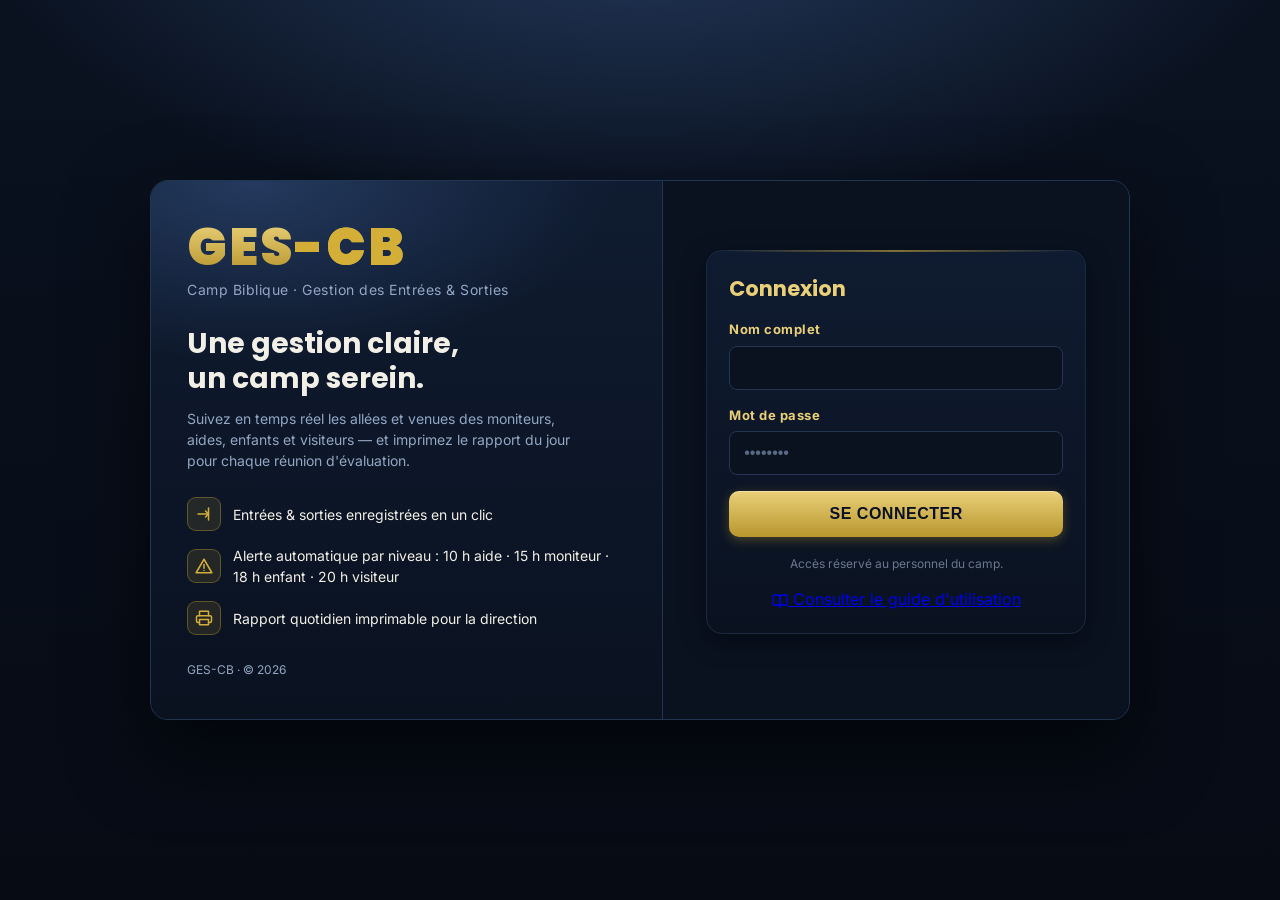
<file: index.html>
<!DOCTYPE html>
<html lang="fr">
<head>
  <meta charset="UTF-8" />
  <meta name="viewport" content="width=device-width, initial-scale=1.0" />
  <title>Connexion · GES-CB</title>
  <link rel="icon" href="favicon.svg" type="image/svg+xml" />
  <link rel="manifest" href="manifest.webmanifest" />
  <meta name="theme-color" content="#0F1B30" />
  <link rel="apple-touch-icon" href="apple-touch-icon.png" />
  <meta name="apple-mobile-web-app-capable" content="yes" />
  <meta name="apple-mobile-web-app-status-bar-style" content="black-translucent" />
  <meta name="apple-mobile-web-app-title" content="GES-CB" />
  <link rel="stylesheet" href="css/fonts.css" />
  <link rel="stylesheet" href="css/style.css" />
  <link rel="stylesheet" href="css/components.css" />
  <link rel="stylesheet" href="css/responsive.css" />
</head>
<body>
  <div class="page-connexion">

    <div class="panneau-connexion">

      <!-- PANNEAU GAUCHE : identité du camp -->
      <div class="panneau-gauche">
        <div class="logo">
          <div class="sigle">GES<span>-CB</span></div>
          <div class="sous-titre">Camp Biblique · Gestion des Entrées &amp; Sorties</div>
        </div>

        <div class="accroche">
          <h1>Une gestion claire,<br />un camp serein.</h1>
          <p>
            Suivez en temps réel les allées et venues des moniteurs, aides,
            enfants et visiteurs — et imprimez le rapport du jour pour chaque
            réunion d'évaluation.
          </p>
        </div>

        <ul class="points-forts">
          <li>
            <svg class="icone" width="20" height="20" viewBox="0 0 24 24" fill="none" stroke="currentColor" stroke-width="2" stroke-linecap="round" stroke-linejoin="round" aria-hidden="true"><path d="M14 8l4 4-4 4"/><path d="M4 12h14"/><path d="M18 4v16"/></svg>
            Entrées &amp; sorties enregistrées en un clic
          </li>
          <li>
            <svg class="icone" width="20" height="20" viewBox="0 0 24 24" fill="none" stroke="currentColor" stroke-width="2" stroke-linecap="round" stroke-linejoin="round" aria-hidden="true"><path d="M12 3 1.5 21h21z"/><path d="M12 10v5"/><path d="M12 18h.01"/></svg>
            Alerte automatique par niveau : 10 h aide · 15 h moniteur · 18 h enfant · 20 h visiteur
          </li>
          <li>
            <svg class="icone" width="20" height="20" viewBox="0 0 24 24" fill="none" stroke="currentColor" stroke-width="2" stroke-linecap="round" stroke-linejoin="round" aria-hidden="true"><path d="M6 9V3h12v6"/><path d="M6 18H4a2 2 0 0 1-2-2v-5a2 2 0 0 1 2-2h16a2 2 0 0 1 2 2v5a2 2 0 0 1-2 2h-2"/><path d="M6 14h12v7H6z"/></svg>
            Rapport quotidien imprimable pour la direction
          </li>
        </ul>

        <div class="pied-gauche">GES-CB · © 2026</div>
      </div>

      <!-- PANNEAU DROIT : formulaire -->
      <div class="panneau-droit">
        <div class="carte connexion-carte">
          <h2 style="text-align:center; border:none; padding-bottom:0;">Connexion</h2>

          <form id="form-connexion" autocomplete="off">
            <div class="form-groupe">
              <label class="champ-label" for="champ-nom">Nom complet</label>
              <input type="text" id="champ-nom" required />
            </div>

            <div class="form-groupe">
              <label class="champ-label" for="champ-mdp">Mot de passe</label>
              <input type="password" id="champ-mdp" placeholder="••••••••" required />
            </div>

            <button type="submit" class="btn">Se connecter</button>
          </form>

          <p id="msg-erreur" style="display:none; color:#FF8A8A; text-align:center; margin-top:12px; font-weight:700;">
            Nom ou mot de passe incorrect.
          </p>

          <p style="margin-top:18px; font-size:12px; color:#6A7890; text-align:center;">
            Accès réservé au personnel du camp.
          </p>

          <p style="margin-top:14px; text-align:center;">
            <a class="lien-guide" href="guide.html">
              <svg class="icone" width="16" height="16" viewBox="0 0 24 24" fill="none" stroke="currentColor" stroke-width="2" stroke-linecap="round" stroke-linejoin="round" aria-hidden="true"><path d="M2 3h6a4 4 0 0 1 4 4v14a3 3 0 0 0-3-3H2z"/><path d="M22 3h-6a4 4 0 0 0-4 4v14a3 3 0 0 1 3-3h7z"/></svg>
              Consulter le guide d'utilisation
            </a>
          </p>
        </div>
      </div>

    </div>
  </div>

  <script src="js/db.js"></script>
  <script src="js/auth.js"></script>
  <script src="js/icons.js"></script>
  <script src="js/ui.js"></script>
  <script>
    (function () {
      // Si deja connecte, aller direct au menu
      if (DB.estConnecte()) {
        window.location.replace("accueil.html");
        return;
      }

      document.getElementById("form-connexion").addEventListener("submit", function (e) {
        e.preventDefault();
        const nom = document.getElementById("champ-nom").value.trim();
        const mdp = document.getElementById("champ-mdp").value;

        const compte = AUTH.essayerConnexion(nom, mdp);
        if (compte) {
          window.location.replace("accueil.html");
        } else {
          document.getElementById("msg-erreur").style.display = "block";
          UI.toast("Nom ou mot de passe incorrect.", "erreur");
          UI.bip(false);
        }
      });
    })();
  </script>
  <script>
    if ("serviceWorker" in navigator) {
      window.addEventListener("load", function () {
        navigator.serviceWorker.register("sw.js").catch(function () {});
      });
    }
  </script>
</body>
</html>
</file>
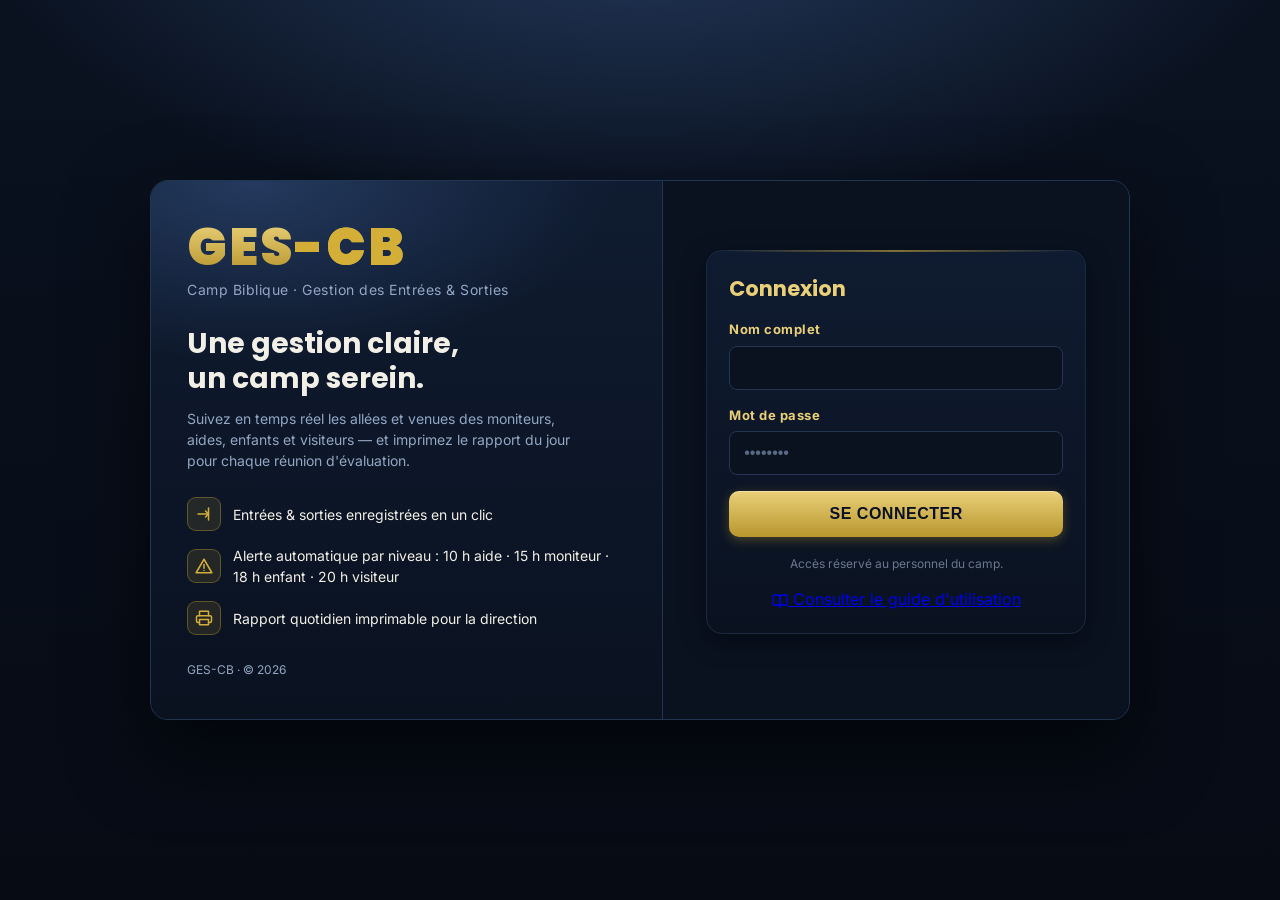
<file: accueil.html>
<!DOCTYPE html>
<html lang="fr">
<head>
  <meta charset="UTF-8" />
  <meta name="viewport" content="width=device-width, initial-scale=1.0" />
  <title>Accueil · GES-CB</title>
  <link rel="icon" href="favicon.svg" type="image/svg+xml" />
  <link rel="manifest" href="manifest.webmanifest" />
  <meta name="theme-color" content="#0F1B30" />
  <link rel="apple-touch-icon" href="apple-touch-icon.png" />
  <meta name="apple-mobile-web-app-capable" content="yes" />
  <meta name="apple-mobile-web-app-status-bar-style" content="black-translucent" />
  <meta name="apple-mobile-web-app-title" content="GES-CB" />
  <link rel="stylesheet" href="css/fonts.css" />
  <link rel="stylesheet" href="css/style.css" />
  <link rel="stylesheet" href="css/components.css" />
  <link rel="stylesheet" href="css/responsive.css" />
</head>
<body>
  <div id="splash" class="splash">
    <div class="splash-sigle">GES<span>-CB</span></div>
    <div class="splash-ligne"></div>
    <div class="splash-sous">Camp Biblique</div>
    <div class="splash-bienvenue">Bienvenue</div>
  </div>

  <div class="conteneur">

    <div class="en-tete-page">
      <span class="en-tete-icone">
        <svg class="icone" width="28" height="28" viewBox="0 0 24 24" fill="none" stroke="currentColor" stroke-width="2" stroke-linecap="round" stroke-linejoin="round" aria-hidden="true"><path d="M3 11.5 12 4l9 7.5"/><path d="M5.5 9.5V21h13V9.5"/><path d="M10 21v-6h4v6"/></svg>
      </span>
      <div>
        <h1>Accueil</h1>
        <p>Camp Biblique · Menu principal</p>
      </div>
    </div>

    <div id="psaume-du-jour"></div>

    <div id="rappel-sauvegarde" class="rappel-sauvegarde" style="display:none;">
      <div class="rappel-icone">
        <svg class="icone" width="18" height="18" viewBox="0 0 24 24" fill="none" stroke="currentColor" stroke-width="2" stroke-linecap="round" stroke-linejoin="round" aria-hidden="true"><path d="M12 3v12"/><path d="m6 11 6 6 6-6"/><path d="M4 21h16"/></svg>
      </div>
      <div class="rappel-texte">
        <strong>Pensez à sauvegarder.</strong>
        <span>Aucune sauvegarde effectuée aujourd'hui. Enregistrez le fichier .db avant de fermer.</span>
      </div>
      <a class="btn btn-gris btn-petit" href="sauvegarde.html">Sauvegarder</a>
    </div>

    <div id="grille-menu" class="grille-menu"></div>
  </div>

  <script src="js/db.js"></script>
  <script src="js/auth.js"></script>
  <script src="js/ui.js"></script>
  <script src="js/icons.js"></script>
  <script>
    (function () {
      if (!AUTH.exigerSession()) return;
      UI.installerNavbar("accueil.html");

      const grille = document.getElementById("grille-menu");

      // Rappel de sauvegarde : si des données existent et aucune sauvegarde aujourd'hui
      const pad2 = (n) => String(n).padStart(2, "0");
      const dMaintenant = new Date();
      const isoAujourd = dMaintenant.getFullYear() + "-" + pad2(dMaintenant.getMonth() + 1) + "-" + pad2(dMaintenant.getDate());
      const derSauv = localStorage.getItem("ges_cb_derniere_sauvegarde");
      const derDate = derSauv ? new Date(Number(derSauv)) : null;
      const derISO = derDate
        ? derDate.getFullYear() + "-" + pad2(derDate.getMonth() + 1) + "-" + pad2(derDate.getDate())
        : null;
      if (DB.mouvements().length > 0 && derISO !== isoAujourd) {
        document.getElementById("rappel-sauvegarde").style.display = "flex";
      }

      
      const psaume = DB.psaumeDuJour();
      document.getElementById("psaume-du-jour").innerHTML =
        '<div class="psaume">' +
        '<div class="psaume-titre">' +
        '<svg class="icone" width="16" height="16" viewBox="0 0 24 24" fill="none" stroke="currentColor" stroke-width="2" stroke-linecap="round" stroke-linejoin="round" aria-hidden="true"><path d="M2 3h6a4 4 0 0 1 4 4v14a3 3 0 0 0-3-3H2z"/><path d="M22 3h-6a4 4 0 0 0-4 4v14a3 3 0 0 1 3-3h7z"/></svg>' +
        " Psaume du jour</div>" +
        '<div class="psaume-texte">« ' + psaume.texte + ' »</div>' +
        '<div class="psaume-ref">— ' + psaume.reference + " —</div>" +
        "</div>";

      const cartes = [
        { href: "moniteurs.html", icone: "users", titre: "Moniteurs", desc: "Sorties et retours des moniteurs" },
        { href: "aides.html", icone: "helpers", titre: "Aides-Moniteurs", desc: "Sorties et retours des aides" },
        { href: "gestion.html", icone: "usersPlus", titre: "Gestion du personnel", desc: "Ajouter moniteurs & aides, affecter les commissions" },
        { href: "enfants.html", icone: "child", titre: "Enfants", desc: "Mouvements des enfants" },
        { href: "visiteurs.html", icone: "door", titre: "Visiteurs", desc: "Arrivées et départs" },
        { href: "statistiques.html", icone: "chart", titre: "Statistiques", desc: "Présences en temps réel" },
        { href: "sauvegarde.html", icone: "download", titre: "Sauvegarde", desc: "Protéger et restaurer les données" },
        { href: "guide.html", icone: "book", titre: "Guide", desc: "Démonstration pour apprendre à utiliser l'app" },
      ];

      grille.innerHTML = cartes
        .map(function (c, i) {
          return (
            '<a class="carte-menu animer" style="animation-delay:' + (0.15 + i * 0.08) + 's" href="' + c.href + '">' +
            '<div class="icone">' + ICONES(c.icone, 34) + "</div>" +
            "<h3>" + c.titre + "</h3>" +
            "<p>" + c.desc + "</p>" +
            "</a>"
          );
        })
        .join("");

      
      const splash = document.getElementById("splash");
      function fermerSplash() {
        if (!splash) return;
        splash.classList.add("sortie");
        setTimeout(function () {
          splash.remove();
          document.body.classList.add("revele");
        }, 600);
      }
      if (sessionStorage.getItem("splash_vu")) {
        splash.remove();
        document.body.classList.add("revele");
      } else {
        sessionStorage.setItem("splash_vu", "1");
        splash.addEventListener("click", fermerSplash);
        setTimeout(fermerSplash, 1800);
      }
    })();
  </script>
  <script>
    if ("serviceWorker" in navigator) {
      window.addEventListener("load", function () {
        navigator.serviceWorker.register("sw.js").catch(function () {});
      });
    }
  </script>
</body>
</html>
</file>
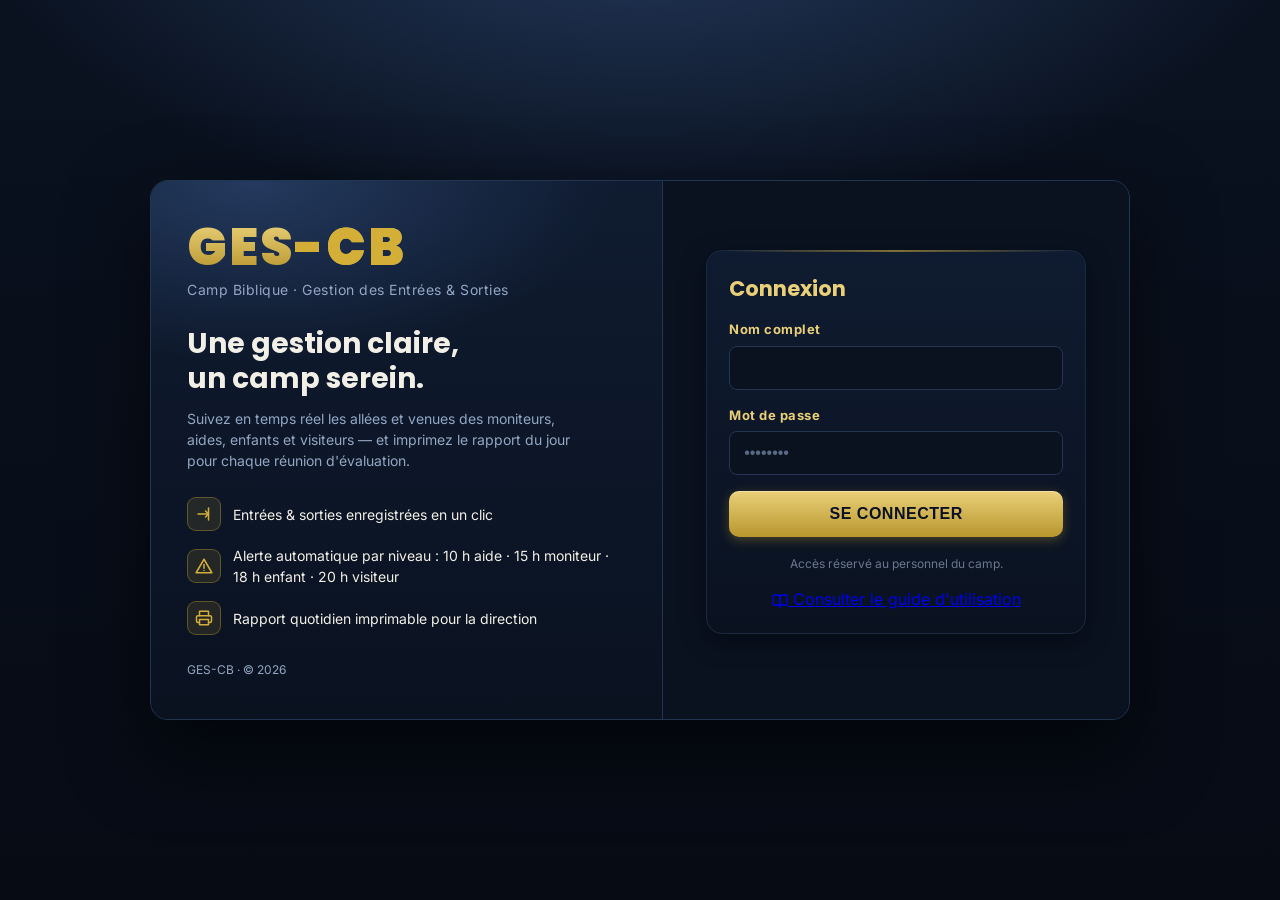
<file: aides.html>
<!DOCTYPE html>
<html lang="fr">
<head>
  <meta charset="UTF-8" />
  <meta name="viewport" content="width=device-width, initial-scale=1.0" />
  <title>Aides-Moniteurs · GES-CB</title>
  <link rel="icon" href="favicon.svg" type="image/svg+xml" />
  <link rel="manifest" href="manifest.webmanifest" />
  <meta name="theme-color" content="#0F1B30" />
  <link rel="apple-touch-icon" href="apple-touch-icon.png" />
  <meta name="apple-mobile-web-app-capable" content="yes" />
  <meta name="apple-mobile-web-app-status-bar-style" content="black-translucent" />
  <meta name="apple-mobile-web-app-title" content="GES-CB" />
  <link rel="stylesheet" href="css/fonts.css" />
  <link rel="stylesheet" href="css/style.css" />
  <link rel="stylesheet" href="css/components.css" />
  <link rel="stylesheet" href="css/responsive.css" />
</head>
<body>
  <div class="conteneur">

    <div class="en-tete-page">
      <span class="en-tete-icone">
        <svg class="icone" width="28" height="28" viewBox="0 0 24 24" fill="none" stroke="currentColor" stroke-width="2" stroke-linecap="round" stroke-linejoin="round" aria-hidden="true"><path d="M17 8a4 4 0 1 0-2-3.46"/><path d="M20 21v-1a3 3 0 0 0-3-3h-3"/><circle cx="7" cy="12" r="3"/><path d="M4 21v-1a3 3 0 0 1 3-3h0"/></svg>
      </span>
      <div>
        <h1>Aides-Moniteurs</h1>
        <p>Sélectionnez un aide-moniteur, puis enregistrez la sortie ou le retour.</p>
      </div>
    </div>

    <div id="zone-alertes"></div>

    <div class="colonnes-empilees">

      <!-- COLONNE 1 : SORTIE -->
      <div class="carte">
        <h2>
          <svg class="icone h2-icone" width="20" height="20" viewBox="0 0 24 24" fill="none" stroke="currentColor" stroke-width="2" stroke-linecap="round" stroke-linejoin="round" aria-hidden="true"><path d="M14 8l4 4-4 4"/><path d="M4 12h14"/><path d="M18 4v16"/></svg>
          Déclarer une SORTIE
        </h2>

        <label class="champ-label">Sélectionner l'aide-moniteur</label>
        <div class="barre-recherche">
          <span class="loupe">
            <svg class="icone" width="17" height="17" viewBox="0 0 24 24" fill="none" stroke="currentColor" stroke-width="2" stroke-linecap="round" stroke-linejoin="round" aria-hidden="true"><circle cx="11" cy="11" r="7"/><path d="M21 21l-4.3-4.3"/></svg>
          </span>
          <input type="text" id="recherche-moniteur" placeholder="Rechercher un aide-moniteur (nom, numéro, commission...)" />
        </div>
        <div class="tableau-enveloppe">
          <table class="tableau" id="table-sortie">
            <thead>
              <tr>
                <th>Prénom</th>
                <th>Nom</th>
                <th>Post-nom</th>
                <th>Sexe</th>
                <th>Téléphone</th>
                <th>Commission</th>
              </tr>
            </thead>
            <tbody></tbody>
          </table>
        </div>

        <div class="form-groupe" style="margin-top:14px;">
          <label class="champ-label" for="motif-sortie">Motif de la sortie (raison donnée par l'aide)</label>
          <input type="text" id="motif-sortie" placeholder="Nadicha, écrivez la raison ici..." />
        </div>

        <button id="btn-sortie" class="btn" disabled>Enregistrer la sortie</button>

        <div id="recap-sortie" class="recap-zone"></div>
      </div>

      <!-- COLONNE 2 : RETOUR -->
      <div class="carte">
        <h2>
          <svg class="icone h2-icone" width="20" height="20" viewBox="0 0 24 24" fill="none" stroke="currentColor" stroke-width="2" stroke-linecap="round" stroke-linejoin="round" aria-hidden="true"><path d="M10 8l-4 4 4 4"/><path d="M20 12H6"/><path d="M6 4v16"/></svg>
          Déclarer un RETOUR
        </h2>
        <p style="color:#888; font-size:13px; margin-bottom:12px;">
          Aides-Moniteurs actuellement <strong style="color:#E74C3C;">DEHORS</strong> :
        </p>
        <div class="tableau-enveloppe">
          <table class="tableau" id="table-retour">
            <thead>
              <tr>
                <th>Prénom</th>
                <th>Nom</th>
                <th>Post-nom</th>
                <th>Sexe</th>
                <th>Téléphone</th>
                <th>Commission</th>
              </tr>
            </thead>
            <tbody></tbody>
          </table>
        </div>
        <button id="btn-retour" class="btn btn-vert" disabled>Valider le retour</button>
        <div id="recap-retour" class="recap-zone"></div>
      </div>

    </div>
  </div>

  <script src="js/db.js"></script>
  <script src="js/auth.js"></script>
  <script src="js/icons.js"></script>
  <script src="js/ui.js"></script>
  <script>
    window.PAGE_MONITEURS = { actif: "aides.html", filtreRole: "Aide-Moniteur", titre: "Aides-Moniteurs" };
  </script>
  <script src="js/moniteurs.js"></script>
  <script>
    if ("serviceWorker" in navigator) {
      window.addEventListener("load", function () {
        navigator.serviceWorker.register("sw.js").catch(function () {});
      });
    }
  </script>
</body>
</html>
</file>
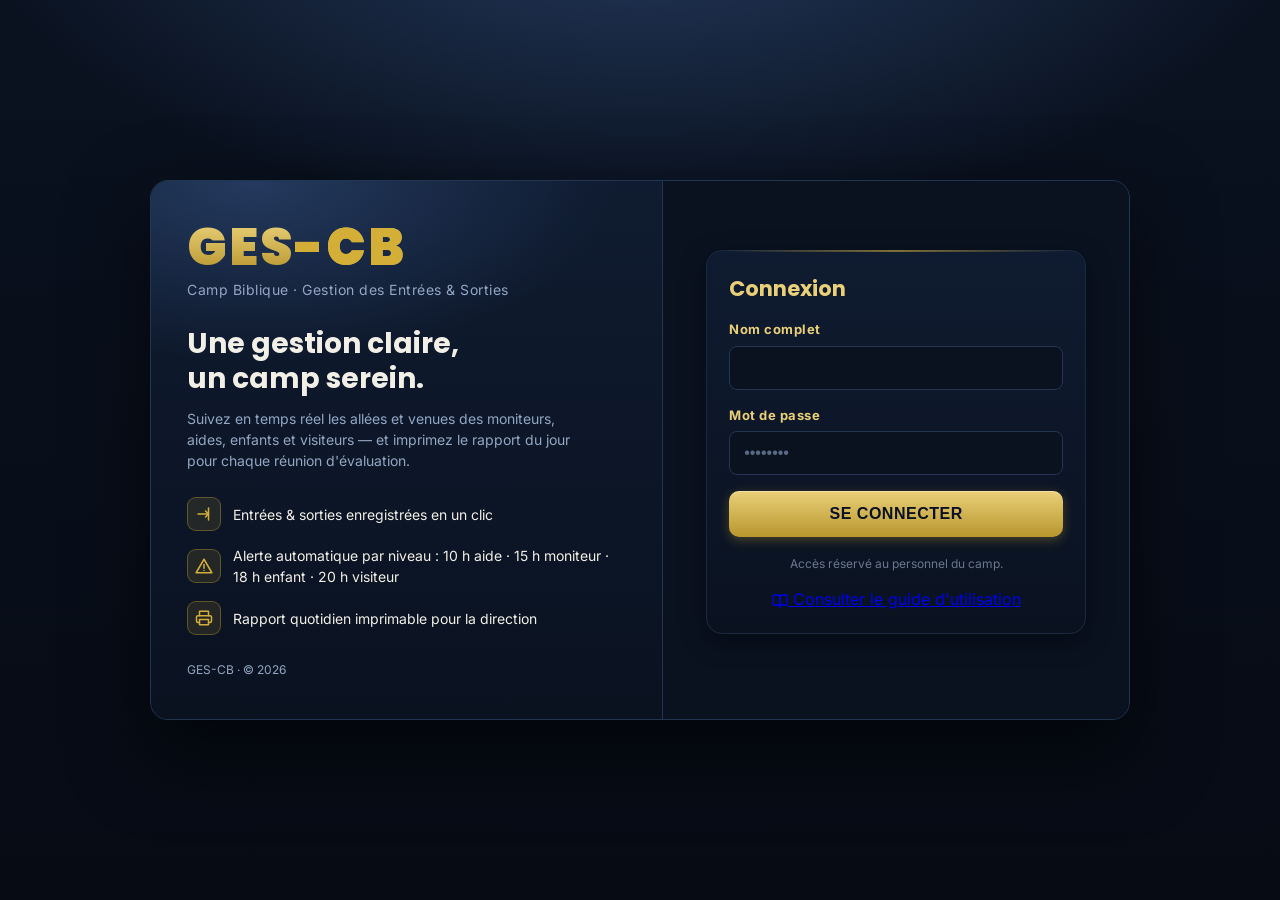
<file: enfants.html>
<!DOCTYPE html>
<html lang="fr">
<head>
  <meta charset="UTF-8" />
  <meta name="viewport" content="width=device-width, initial-scale=1.0" />
  <title>Enfants · GES-CB</title>
  <link rel="icon" href="favicon.svg" type="image/svg+xml" />
  <link rel="manifest" href="manifest.webmanifest" />
  <meta name="theme-color" content="#0F1B30" />
  <link rel="apple-touch-icon" href="apple-touch-icon.png" />
  <meta name="apple-mobile-web-app-capable" content="yes" />
  <meta name="apple-mobile-web-app-status-bar-style" content="black-translucent" />
  <meta name="apple-mobile-web-app-title" content="GES-CB" />
  <link rel="stylesheet" href="css/fonts.css" />
  <link rel="stylesheet" href="css/style.css" />
  <link rel="stylesheet" href="css/components.css" />
  <link rel="stylesheet" href="css/responsive.css" />
</head>
<body>
  <div class="conteneur">

    <div class="en-tete-page">
      <span class="en-tete-icone">
        <svg class="icone" width="28" height="28" viewBox="0 0 24 24" fill="none" stroke="currentColor" stroke-width="2" stroke-linecap="round" stroke-linejoin="round" aria-hidden="true"><circle cx="12" cy="6" r="3"/><path d="M9 9.5 12 11l3-1.5"/><path d="M12 11v5"/><path d="M9 21l1.5-5h3L15 21"/></svg>
      </span>
      <div>
        <h1>Enfants</h1>
        <p>Créez un enfant et enregistrez sa sortie, ou recherchez un enfant existant pour un retour.</p>
      </div>
    </div>

    <div id="zone-alertes"></div>

    <div class="deux-colonnes">

      <!-- COLONNE 1 : NOUVEL ENFANT -->
      <div class="carte">
        <h2>
          <svg class="icone h2-icone" width="20" height="20" viewBox="0 0 24 24" fill="none" stroke="currentColor" stroke-width="2" stroke-linecap="round" stroke-linejoin="round" aria-hidden="true"><path d="M12 5v14"/><path d="M5 12h14"/></svg>
          Nouvel enfant (Création + Sortie / Arrivée)
        </h2>

        <div class="form-groupe">
          <label class="champ-label" for="type-enfant">Type d'enfant</label>
          <select id="type-enfant">
            <option value="INTERNE">Interne — dort au camp</option>
            <option value="EXTERNE">Externe — vient le matin, rentre le soir</option>
          </select>
        </div>

        <div class="form-groupe">
          <label class="champ-label" for="nom-enfant">Nom et Prénom de l'enfant</label>
          <input type="text" id="nom-enfant" />
        </div>

        <div class="form-groupe">
          <label class="champ-label" for="age-enfant">Âge de l'enfant</label>
          <input type="number" id="age-enfant" min="1" max="25" placeholder="Ex. : 12" />
        </div>

        <div id="bloc-motif-creation">
          <div class="form-groupe">
            <label class="champ-label" for="motif-enfant">Motif de la sortie (optionnel)</label>
            <select id="motif-enfant">
              <option value="">— Laisser vide —</option>
              <option value="RDV médical">RDV médical</option>
              <option value="Cours">Cours</option>
              <option value="Formation">Formation</option>
              <option value="Autre">Autre...</option>
            </select>
          </div>

          <div class="form-groupe" id="bloc-autre-enfant" style="display:none;">
            <label class="champ-label" for="motif-autre-enfant">Préciser le motif</label>
            <input type="text" id="motif-autre-enfant" />
          </div>
        </div>

        <div class="form-groupe">
          <label class="champ-label" for="accompagnant-enfant">Parent / Accompagnateur (optionnel)</label>
          <input type="text" id="accompagnant-enfant" />
        </div>

        <button id="btn-nouvel-enfant" class="btn">Valider et sortir l'enfant</button>
      </div>

      <!-- COLONNE 2 : ENFANT EXISTANT -->
      <div class="carte">
        <h2>
          <svg class="icone h2-icone" width="20" height="20" viewBox="0 0 24 24" fill="none" stroke="currentColor" stroke-width="2" stroke-linecap="round" stroke-linejoin="round" aria-hidden="true"><circle cx="11" cy="11" r="7"/><path d="M21 21l-4.3-4.3"/></svg>
          Enfant existant
        </h2>

        <div class="barre-recherche">
          <span class="loupe">
            <svg class="icone" width="17" height="17" viewBox="0 0 24 24" fill="none" stroke="currentColor" stroke-width="2" stroke-linecap="round" stroke-linejoin="round" aria-hidden="true"><circle cx="11" cy="11" r="7"/><path d="M21 21l-4.3-4.3"/></svg>
          </span>
          <input type="search" id="recherche-enfant" placeholder="Taper le nom ou prénom..." autocomplete="off" />
        </div>
        <div class="suggestion" id="suggestions"></div>

        <div id="fiche-enfant" style="display:none;">
          <div class="form-groupe" style="margin-top:12px;">
            <div id="statut-enfant"></div>
          </div>
          <div id="form-nouvelle-sortie" style="display:none;">
            <div class="form-groupe">
              <label class="champ-label" for="motif-existant">Motif de la sortie (optionnel)</label>
              <select id="motif-existant">
                <option value="">— Laisser vide —</option>
                <option value="RDV médical">RDV médical</option>
                <option value="Cours">Cours</option>
                <option value="Formation">Formation</option>
                <option value="Autre">Autre...</option>
              </select>
            </div>
            <div class="form-groupe" id="bloc-autre-existant" style="display:none;">
              <label class="champ-label" for="motif-autre-existant">Préciser le motif</label>
              <input type="text" id="motif-autre-existant" />
            </div>
            <button id="btn-nouvelle-sortie" class="btn">Marquer une nouvelle sortie</button>
          </div>
          <div id="zone-retour" style="display:none;">
            <button id="btn-retour-enfant" class="btn btn-vert">Marquer le retour</button>
          </div>

          <!-- Zones pour les enfants EXTERNES -->
          <div id="zone-arrivee-externe" style="display:none;">
            <p style="color:#888; font-size:13px; margin-bottom:10px;">
              L'enfant est rentré chez lui. Il reviendra demain matin.
            </p>
            <button id="btn-arrivee-externe" class="btn btn-vert">Enregistrer l'arrivée du matin</button>
          </div>
          <div id="zone-depart-externe" style="display:none;">
            <p style="color:#888; font-size:13px; margin-bottom:10px;">
              L'enfant est au camp. Il rentre chez lui ce soir.
            </p>
            <button id="btn-depart-externe" class="btn">Marquer le départ du soir</button>
          </div>
        </div>

        <div id="liste-enfants" style="margin-top:16px;"></div>
      </div>

    </div>
  </div>

  <script src="js/db.js"></script>
  <script src="js/auth.js"></script>
  <script src="js/icons.js"></script>
  <script src="js/ui.js"></script>
  <script src="js/enfants.js"></script>
  <script>
    if ("serviceWorker" in navigator) {
      window.addEventListener("load", function () {
        navigator.serviceWorker.register("sw.js").catch(function () {});
      });
    }
  </script>
</body>
</html>
</file>
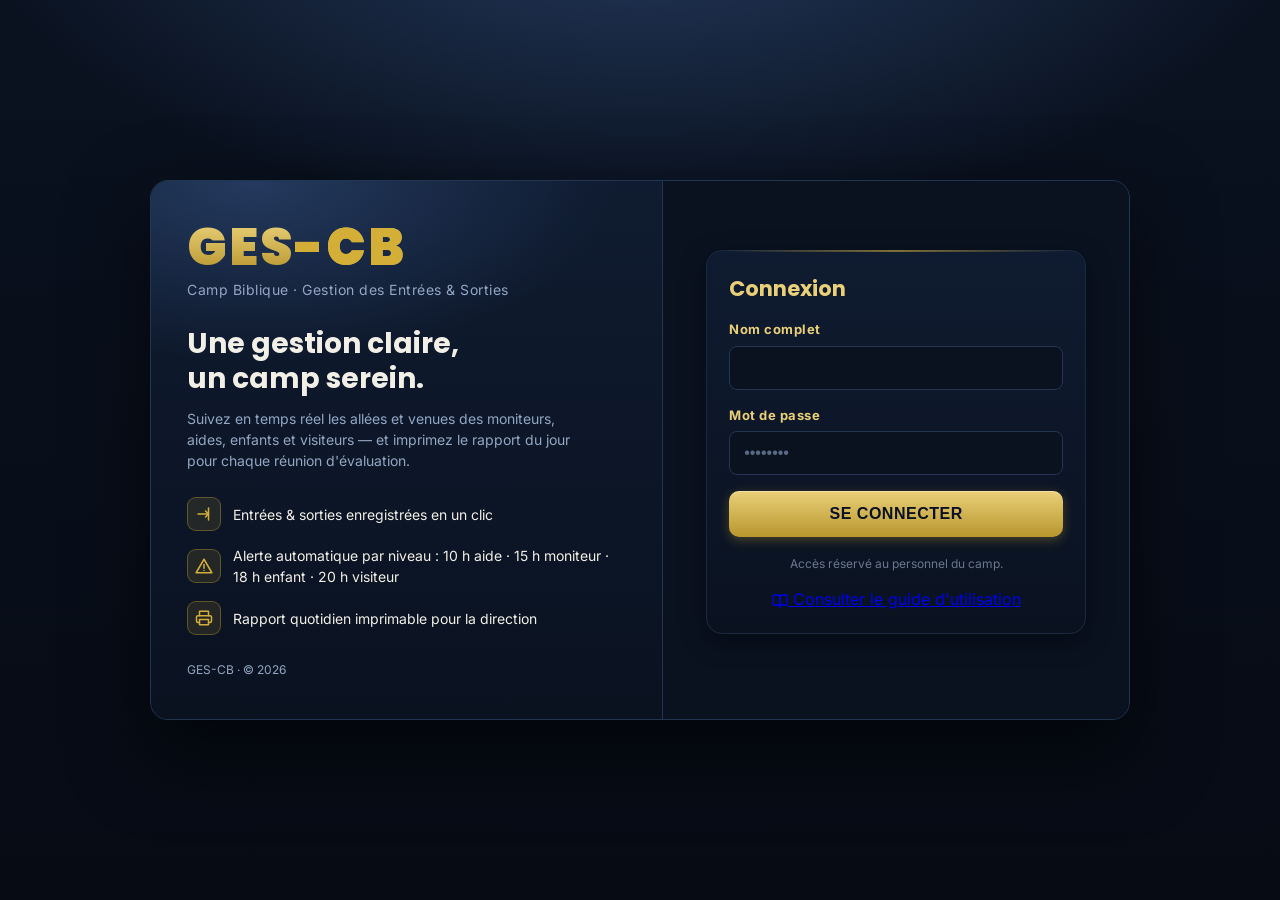
<file: enregistrer-enfants.html>
<!DOCTYPE html>
<html lang="fr">
<head>
  <meta charset="UTF-8" />
  <meta name="viewport" content="width=device-width, initial-scale=1.0" />
  <title>Enregistrer les enfants · GES-CB</title>
  <link rel="icon" href="favicon.svg" type="image/svg+xml" />
  <link rel="manifest" href="manifest.webmanifest" />
  <meta name="theme-color" content="#0F1B30" />
  <link rel="apple-touch-icon" href="apple-touch-icon.png" />
  <meta name="apple-mobile-web-app-capable" content="yes" />
  <meta name="apple-mobile-web-app-status-bar-style" content="black-translucent" />
  <meta name="apple-mobile-web-app-title" content="GES-CB" />
  <link rel="stylesheet" href="css/fonts.css" />
  <link rel="stylesheet" href="css/style.css" />
  <link rel="stylesheet" href="css/components.css" />
  <link rel="stylesheet" href="css/responsive.css" />
</head>
<body>
  <div class="conteneur">

    <div class="en-tete-page">
      <span class="en-tete-icone">
        <svg class="icone" width="28" height="28" viewBox="0 0 24 24" fill="none" stroke="currentColor" stroke-width="2" stroke-linecap="round" stroke-linejoin="round" aria-hidden="true"><circle cx="12" cy="6" r="3"/><path d="M9 9.5 12 11l3-1.5"/><path d="M12 11v5"/><path d="M9 21l1.5-5h3L15 21"/></svg>
      </span>
      <div>
        <h1>Enregistrer les enfants</h1>
        <p>Inscrire les enfants avant le début du camp. Ils seront ensuite visibles dans la page Enfants.</p>
      </div>
    </div>

    <div class="deux-colonnes">

      <!-- COLONNE 1 : INSCRIPTION -->
      <div class="carte">
        <h2>
          <svg class="icone h2-icone" width="20" height="20" viewBox="0 0 24 24" fill="none" stroke="currentColor" stroke-width="2" stroke-linecap="round" stroke-linejoin="round" aria-hidden="true"><path d="M12 5v14"/><path d="M5 12h14"/></svg>
          Nouvel enfant
        </h2>

        <div class="form-groupe">
          <label class="champ-label" for="type-enfant">Type d'enfant</label>
          <select id="type-enfant">
            <option value="INTERNE">Interne — dort au camp</option>
            <option value="EXTERNE">Externe — vient le matin, rentre le soir</option>
          </select>
        </div>

        <div class="form-groupe">
          <label class="champ-label" for="sexe-enfant">Sexe</label>
          <select id="sexe-enfant">
            <option value="M">Masculin</option>
            <option value="F">Féminin</option>
          </select>
        </div>

        <div class="form-groupe">
          <label class="champ-label" for="nom-enfant">Nom et Prénom de l'enfant</label>
          <input type="text" id="nom-enfant" placeholder="Ex. : Gloire KANKU" />
        </div>

        <div class="form-groupe">
          <label class="champ-label" for="age-enfant">Âge de l'enfant</label>
          <input type="number" id="age-enfant" min="1" max="25" placeholder="Ex. : 12" />
        </div>

        <button id="btn-enregistrer" class="btn">Enregistrer</button>
        <p id="statut-enregistrement" style="color:#3BD581; font-size:14px; margin-top:10px; min-height:20px;"></p>
      </div>

      <!-- COLONNE 2 : LISTE -->
      <div class="carte">
        <h2>
          <svg class="icone h2-icone" width="20" height="20" viewBox="0 0 24 24" fill="none" stroke="currentColor" stroke-width="2" stroke-linecap="round" stroke-linejoin="round" aria-hidden="true"><circle cx="11" cy="11" r="7"/><path d="M21 21l-4.3-4.3"/></svg>
          Enfants inscrits
        </h2>
        <div class="barre-recherche">
          <span class="loupe">
            <svg class="icone" width="17" height="17" viewBox="0 0 24 24" fill="none" stroke="currentColor" stroke-width="2" stroke-linecap="round" stroke-linejoin="round" aria-hidden="true"><circle cx="11" cy="11" r="7"/><path d="M21 21l-4.3-4.3"/></svg>
          </span>
          <input type="search" id="recherche" placeholder="Rechercher un enfant..." autocomplete="off" />
        </div>
        <div id="liste-enfants" style="margin-top:12px;"></div>
      </div>

    </div>
  </div>

  <script src="js/db.js"></script>
  <script src="js/auth.js"></script>
  <script src="js/icons.js"></script>
  <script src="js/ui.js"></script>
  <script src="js/enregistrer-enfants.js"></script>
  <script>
    if ("serviceWorker" in navigator) {
      window.addEventListener("load", function () {
        navigator.serviceWorker.register("sw.js").catch(function () {});
      });
    }
  </script>
</body>
</html>
</file>
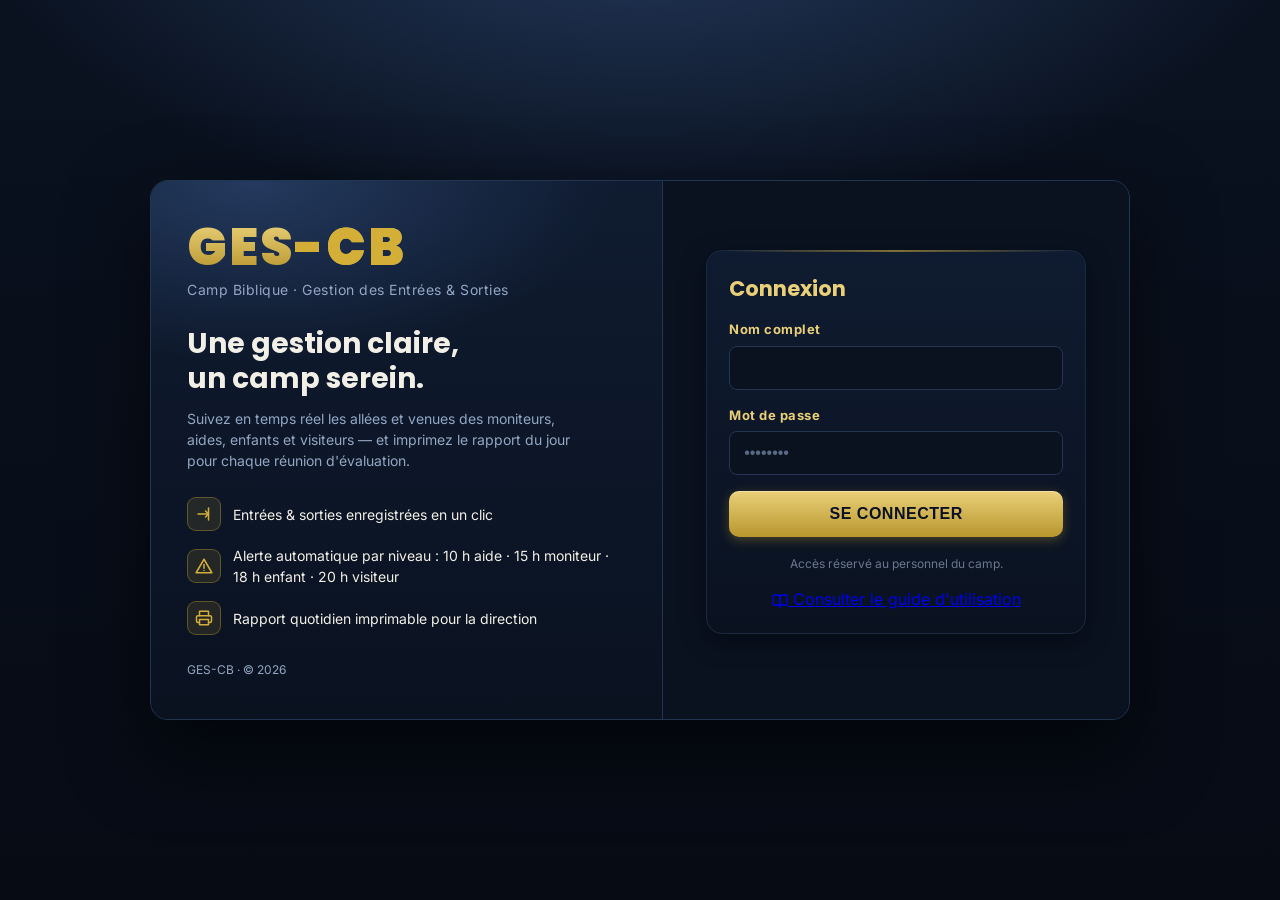
<file: gestion.html>
<!DOCTYPE html>
<html lang="fr">
<head>
  <meta charset="UTF-8" />
  <meta name="viewport" content="width=device-width, initial-scale=1.0" />
  <title>Gestion du personnel · GES-CB</title>
  <link rel="icon" href="favicon.svg" type="image/svg+xml" />
  <link rel="manifest" href="manifest.webmanifest" />
  <meta name="theme-color" content="#0F1B30" />
  <link rel="apple-touch-icon" href="apple-touch-icon.png" />
  <meta name="apple-mobile-web-app-capable" content="yes" />
  <meta name="apple-mobile-web-app-status-bar-style" content="black-translucent" />
  <meta name="apple-mobile-web-app-title" content="GES-CB" />
  <link rel="stylesheet" href="css/fonts.css" />
  <link rel="stylesheet" href="css/style.css" />
  <link rel="stylesheet" href="css/components.css" />
  <link rel="stylesheet" href="css/responsive.css" />
</head>
<body>
  <div class="conteneur">

    <div class="en-tete-page">
      <span class="en-tete-icone">
        <svg class="icone" width="28" height="28" viewBox="0 0 24 24" fill="none" stroke="currentColor" stroke-width="2" stroke-linecap="round" stroke-linejoin="round" aria-hidden="true"><path d="M8 11a4 4 0 1 0 0-8 4 4 0 0 0 0 8z"/><path d="M2 21v-1a5 5 0 0 1 5-5h2"/><path d="M19 11v6"/><path d="M16 14h6"/></svg>
      </span>
      <div>
        <h1>Gestion du personnel</h1>
        <p>Ajouter des moniteurs et aides-moniteurs, les affecter à une commission ou les retirer.</p>
      </div>
    </div>

    <div id="zone-alertes"></div>

    <div class="colonnes-empilees">

      <!-- COLONNE 1 : AJOUT -->
      <div class="carte">
        <h2>
          <svg class="icone h2-icone" width="20" height="20" viewBox="0 0 24 24" fill="none" stroke="currentColor" stroke-width="2" stroke-linecap="round" stroke-linejoin="round" aria-hidden="true"><path d="M19 11v6"/><path d="M16 14h6"/></svg>
          Ajouter au personnel
        </h2>

        <div class="form-groupe">
          <label class="champ-label" for="ajout-role">Rôle</label>
          <select id="ajout-role">
            <option value="Moniteur">Moniteur</option>
            <option value="Aide-Moniteur">Aide-Moniteur</option>
          </select>
        </div>

        <div class="form-groupe">
          <label class="champ-label" for="ajout-nom">Nom complet (Prénom + Nom + Post-nom)</label>
          <input type="text" id="ajout-nom" placeholder="Ex : Marie MUKUNA KABONGO" />
        </div>

        <div class="deux-colonnes">
          <div class="form-groupe">
            <label class="champ-label" for="ajout-sexe">Sexe</label>
            <select id="ajout-sexe">
              <option value="">—</option>
              <option value="F">Féminin</option>
              <option value="M">Masculin</option>
            </select>
          </div>
          <div class="form-groupe">
            <label class="champ-label" for="ajout-tel">Téléphone (optionnel)</label>
            <input type="tel" id="ajout-tel" placeholder="Ex : 0812345678" />
          </div>
        </div>

        <div class="form-groupe">
          <label class="champ-label" for="ajout-commission">Commission</label>
          <select id="ajout-commission">
            <option value="">—</option>
          </select>
        </div>

        <button id="btn-ajouter" class="btn">Ajouter</button>
        <div id="recap-ajout" class="recap-zone"></div>
      </div>

      <!-- COLONNE 2 : LISTE -->
      <div class="carte">
        <h2>
          <svg class="icone h2-icone" width="20" height="20" viewBox="0 0 24 24" fill="none" stroke="currentColor" stroke-width="2" stroke-linecap="round" stroke-linejoin="round" aria-hidden="true"><path d="M16 21v-2a4 4 0 0 0-4-4H6a4 4 0 0 0-4 4v2"/><circle cx="9" cy="7" r="4"/><path d="M22 21v-2a4 4 0 0 0-3-3.87"/><path d="M16 3.13a4 4 0 0 1 0 7.75"/></svg>
          Personnel actuel
          <span id="compteur-personnel" class="compteur"></span>
        </h2>
        <p style="color:#888; font-size:13px; margin-bottom:12px;">
          Changez la commission d'une personne directement dans la liste. Supprimer retire la personne des tableaux (le journal garde l'historique).
        </p>
        <div class="tableau-enveloppe">
          <table class="tableau" id="table-personnel">
            <thead>
              <tr>
                <th></th>
                <th>Nom</th>
                <th>Rôle</th>
                <th>Sexe</th>
                <th>Téléphone</th>
                <th>Commission</th>
                <th></th>
              </tr>
            </thead>
            <tbody></tbody>
          </table>
        </div>
      </div>

    </div>
  </div>

  <script src="js/db.js"></script>
  <script src="js/auth.js"></script>
  <script src="js/icons.js"></script>
  <script src="js/ui.js"></script>
  <script src="js/gestion.js"></script>
  <script>
    if ("serviceWorker" in navigator) {
      window.addEventListener("load", function () {
        navigator.serviceWorker.register("sw.js").catch(function () {});
      });
    }
  </script>
</body>
</html>
</file>
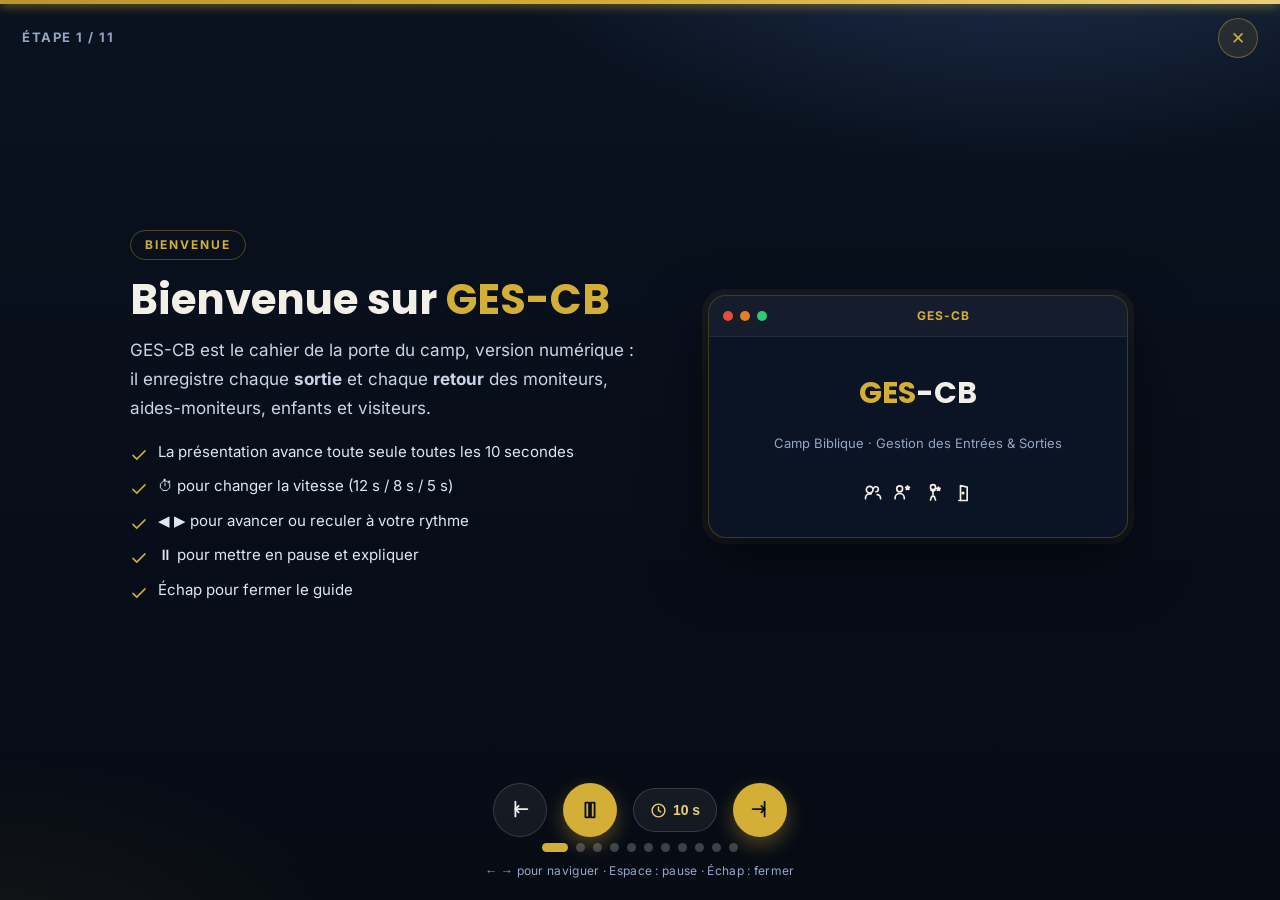
<file: guide.html>
<!DOCTYPE html>
<html lang="fr">
<head>
  <meta charset="UTF-8" />
  <meta name="viewport" content="width=device-width, initial-scale=1.0" />
  <title>Guide · GES-CB</title>
  <link rel="icon" href="favicon.svg" type="image/svg+xml" />
  <link rel="manifest" href="manifest.webmanifest" />
  <meta name="theme-color" content="#0F1B30" />
  <link rel="apple-touch-icon" href="apple-touch-icon.png" />
  <meta name="apple-mobile-web-app-capable" content="yes" />
  <meta name="apple-mobile-web-app-status-bar-style" content="black-translucent" />
  <meta name="apple-mobile-web-app-title" content="GES-CB" />
  <link rel="stylesheet" href="css/fonts.css" />
  <link rel="stylesheet" href="css/style.css" />
  <link rel="stylesheet" href="css/components.css" />
  <link rel="stylesheet" href="css/guide.css" />
</head>
<body>
  <div id="diaporama"></div>

  <script src="js/icons.js"></script>
  <script src="js/guide.js"></script>
  <script>
    GES_GUIDE.demarrer();
  </script>
  <script>
    if ("serviceWorker" in navigator) {
      window.addEventListener("load", function () {
        navigator.serviceWorker.register("sw.js").catch(function () {});
      });
    }
  </script>
</body>
</html>
</file>
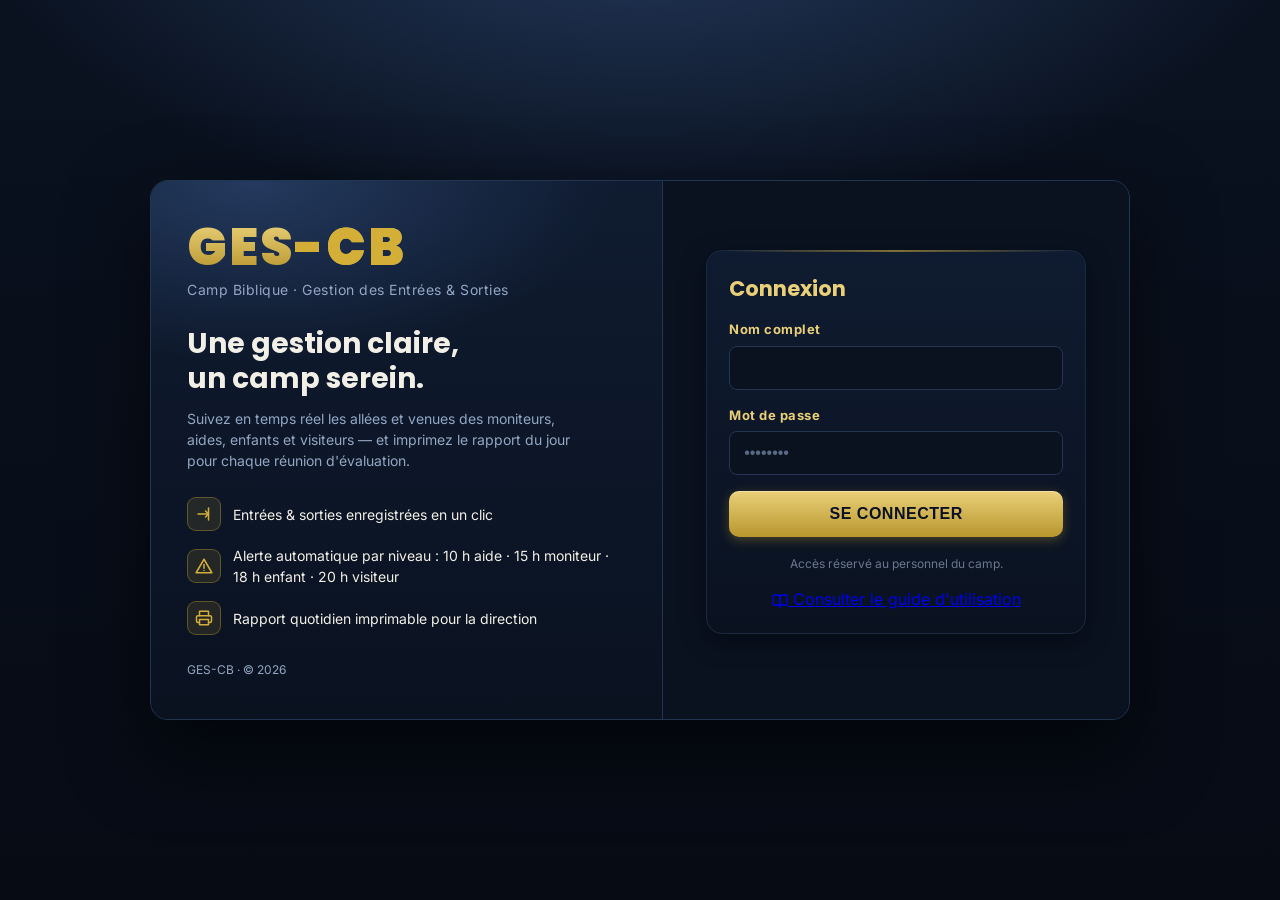
<file: moniteurs.html>
<!DOCTYPE html>
<html lang="fr">
<head>
  <meta charset="UTF-8" />
  <meta name="viewport" content="width=device-width, initial-scale=1.0" />
  <title>Moniteurs · GES-CB</title>
  <link rel="icon" href="favicon.svg" type="image/svg+xml" />
  <link rel="manifest" href="manifest.webmanifest" />
  <meta name="theme-color" content="#0F1B30" />
  <link rel="apple-touch-icon" href="apple-touch-icon.png" />
  <meta name="apple-mobile-web-app-capable" content="yes" />
  <meta name="apple-mobile-web-app-status-bar-style" content="black-translucent" />
  <meta name="apple-mobile-web-app-title" content="GES-CB" />
  <link rel="stylesheet" href="css/fonts.css" />
  <link rel="stylesheet" href="css/style.css" />
  <link rel="stylesheet" href="css/components.css" />
  <link rel="stylesheet" href="css/responsive.css" />
</head>
<body>
  <div class="conteneur">

    <div class="en-tete-page">
      <span class="en-tete-icone">
        <svg class="icone" width="28" height="28" viewBox="0 0 24 24" fill="none" stroke="currentColor" stroke-width="2" stroke-linecap="round" stroke-linejoin="round" aria-hidden="true"><path d="M16 21v-2a4 4 0 0 0-4-4H6a4 4 0 0 0-4 4v2"/><circle cx="9" cy="7" r="4"/><path d="M22 21v-2a4 4 0 0 0-3-3.87"/><path d="M16 3.13a4 4 0 0 1 0 7.75"/></svg>
      </span>
      <div>
        <h1>Moniteurs</h1>
        <p>Sélectionnez un moniteur, saisissez le motif, puis enregistrez la sortie ou le retour.</p>
      </div>
    </div>

    <div id="zone-alertes"></div>

    <div class="colonnes-empilees">

      <!-- COLONNE 1 : SORTIE -->
      <div class="carte">
        <h2>
          <svg class="icone h2-icone" width="20" height="20" viewBox="0 0 24 24" fill="none" stroke="currentColor" stroke-width="2" stroke-linecap="round" stroke-linejoin="round" aria-hidden="true"><path d="M14 8l4 4-4 4"/><path d="M4 12h14"/><path d="M18 4v16"/></svg>
          Déclarer une SORTIE
        </h2>

        <div class="barre-recherche">
          <span class="loupe">
            <svg class="icone" width="17" height="17" viewBox="0 0 24 24" fill="none" stroke="currentColor" stroke-width="2" stroke-linecap="round" stroke-linejoin="round" aria-hidden="true"><circle cx="11" cy="11" r="7"/><path d="M21 21l-4.3-4.3"/></svg>
          </span>
          <input type="text" id="recherche-moniteur" placeholder="Rechercher un moniteur (nom, numéro, commission...)" />
        </div>

        <div class="tableau-enveloppe">
          <table class="tableau" id="table-sortie">
            <thead>
              <tr>
                <th>Prénom</th>
                <th>Nom</th>
                <th>Post-nom</th>
                <th>Sexe</th>
                <th>Téléphone</th>
                <th>Commission</th>
              </tr>
            </thead>
            <tbody></tbody>
          </table>
        </div>

        <div class="form-groupe" style="margin-top:14px;">
          <label class="champ-label" for="motif-sortie">Motif de la sortie (raison donnée par le moniteur)</label>
          <input type="text" id="motif-sortie" placeholder="Nadicha, écrivez la raison ici..." />
        </div>

        <button id="btn-sortie" class="btn" disabled>Enregistrer la sortie</button>

        <div id="recap-sortie" class="recap-zone"></div>
      </div>

      <!-- COLONNE 2 : RETOUR -->
      <div class="carte">
        <h2>
          <svg class="icone h2-icone" width="20" height="20" viewBox="0 0 24 24" fill="none" stroke="currentColor" stroke-width="2" stroke-linecap="round" stroke-linejoin="round" aria-hidden="true"><path d="M10 8l-4 4 4 4"/><path d="M20 12H6"/><path d="M6 4v16"/></svg>
          Déclarer un RETOUR
        </h2>
        <p style="color:#888; font-size:13px; margin-bottom:12px;">
          Moniteurs actuellement <strong style="color:#E74C3C;">DEHORS</strong> :
        </p>
        <div class="tableau-enveloppe">
          <table class="tableau" id="table-retour">
            <thead>
              <tr>
                <th>Prénom</th>
                <th>Nom</th>
                <th>Post-nom</th>
                <th>Sexe</th>
                <th>Téléphone</th>
                <th>Commission</th>
              </tr>
            </thead>
            <tbody></tbody>
          </table>
        </div>
        <button id="btn-retour" class="btn btn-vert" disabled>Valider le retour</button>
        <div id="recap-retour" class="recap-zone"></div>
      </div>

    </div>
  </div>

  <script src="js/db.js"></script>
  <script src="js/auth.js"></script>
  <script src="js/icons.js"></script>
  <script src="js/ui.js"></script>
  <script>
    window.PAGE_MONITEURS = { actif: "moniteurs.html", filtreRole: "Moniteur", titre: "Moniteurs" };
  </script>
  <script src="js/moniteurs.js"></script>
  <script>
    if ("serviceWorker" in navigator) {
      window.addEventListener("load", function () {
        navigator.serviceWorker.register("sw.js").catch(function () {});
      });
    }
  </script>
</body>
</html>
</file>
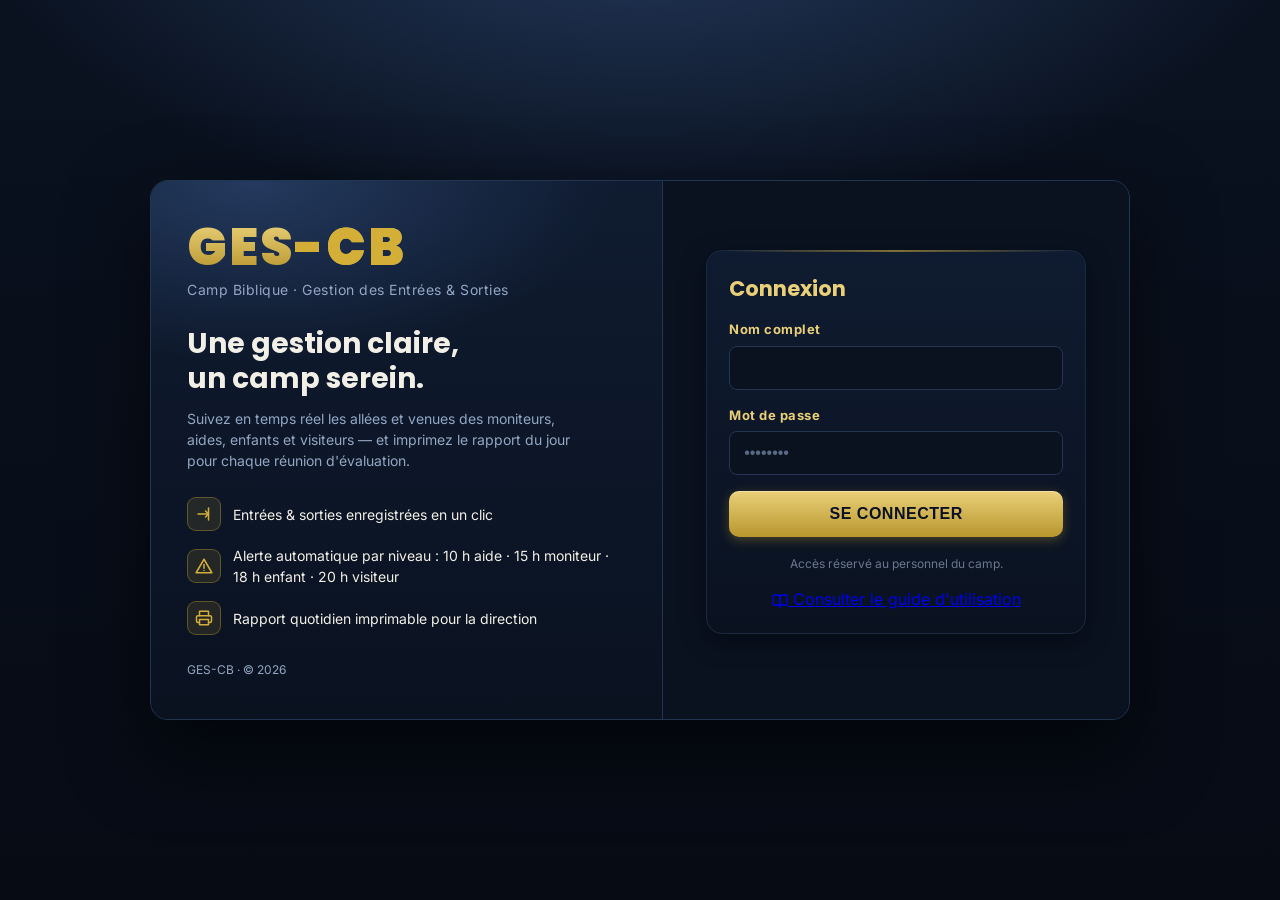
<file: sauvegarde.html>
<!DOCTYPE html>
<html lang="fr">
<head>
  <meta charset="UTF-8" />
  <meta name="viewport" content="width=device-width, initial-scale=1.0" />
  <title>Sauvegarde · GES-CB</title>
  <link rel="icon" href="favicon.svg" type="image/svg+xml" />
  <link rel="manifest" href="manifest.webmanifest" />
  <meta name="theme-color" content="#0F1B30" />
  <link rel="apple-touch-icon" href="apple-touch-icon.png" />
  <meta name="apple-mobile-web-app-capable" content="yes" />
  <meta name="apple-mobile-web-app-status-bar-style" content="black-translucent" />
  <meta name="apple-mobile-web-app-title" content="GES-CB" />
  <link rel="stylesheet" href="css/fonts.css" />
  <link rel="stylesheet" href="css/style.css" />
  <link rel="stylesheet" href="css/components.css" />
  <link rel="stylesheet" href="css/responsive.css" />
</head>
<body>
  <div class="conteneur">

    <div class="en-tete-page">
      <span class="en-tete-icone">
        <svg class="icone" width="28" height="28" viewBox="0 0 24 24" fill="none" stroke="currentColor" stroke-width="2" stroke-linecap="round" stroke-linejoin="round" aria-hidden="true"><path d="M12 3v12"/><path d="m6 11 6 6 6-6"/><path d="M4 21h16"/></svg>
      </span>
      <div>
        <h1>Sauvegarde</h1>
        <p>Protéger et restaurer les données du camp.</p>
      </div>
    </div>

    <!-- ÉTAT ACTUEL -->
    <div class="carte">
      <h2>
        <svg class="icone h2-icone" width="20" height="20" viewBox="0 0 24 24" fill="none" stroke="currentColor" stroke-width="2" stroke-linecap="round" stroke-linejoin="round" aria-hidden="true"><path d="M3 12a9 9 0 1 0 3-6.7L3 8"/><path d="M3 3v5h5"/><path d="M12 7v5l3 3"/></svg>
        Données actuellement enregistrées
      </h2>
      <div class="grille-stats">
        <div class="carte-stat">
          <div class="valeur" id="nb-moniteurs">0</div>
          <div class="libelle">Moniteurs</div>
        </div>
        <div class="carte-stat">
          <div class="valeur" id="nb-enfants">0</div>
          <div class="libelle">Enfants</div>
        </div>
        <div class="carte-stat">
          <div class="valeur" id="nb-visiteurs">0</div>
          <div class="libelle">Visiteurs</div>
        </div>
        <div class="carte-stat danger">
          <div class="valeur" id="nb-mouvements">0</div>
          <div class="libelle">Mouvements</div>
        </div>
      </div>
      <p id="info-derniere-sauvegarde" style="color:#A6B4CE; font-size:14px; margin-top:14px;"></p>
    </div>

    <!-- SAUVEGARDER -->
    <div class="carte" style="text-align:center;">
      <h2>
        <svg class="icone h2-icone" width="20" height="20" viewBox="0 0 24 24" fill="none" stroke="currentColor" stroke-width="2" stroke-linecap="round" stroke-linejoin="round" aria-hidden="true"><path d="M12 3v12"/><path d="m6 11 6 6 6-6"/><path d="M4 21h16"/></svg>
        Sauvegarder
      </h2>
      <p style="color:#888; font-size:14px; margin-bottom:14px;">
        Télécharge un fichier <strong>.db</strong> avec toutes les données du camp.
        Conservez-le en lieu sûr — idéalement <strong>chaque soir avant de fermer</strong>.
      </p>
      <button id="btn-sauvegarder" class="btn btn-vert" style="max-width:460px; margin:0 auto;">
        <svg class="icone" width="18" height="18" viewBox="0 0 24 24" fill="none" stroke="currentColor" stroke-width="2" stroke-linecap="round" stroke-linejoin="round" aria-hidden="true"><path d="M12 3v12"/><path d="m6 11 6 6 6-6"/><path d="M4 21h16"/></svg>
        Télécharger le fichier de sauvegarde (.db)
      </button>
      <p id="statut-sauvegarde" style="color:#3BD581; font-size:14px; margin-top:12px; min-height:20px;"></p>
    </div>

    <!-- RESTAURER -->
    <div class="carte" style="text-align:center;">
      <h2>
        <svg class="icone h2-icone" width="20" height="20" viewBox="0 0 24 24" fill="none" stroke="currentColor" stroke-width="2" stroke-linecap="round" stroke-linejoin="round" aria-hidden="true"><path d="M12 21V9"/><path d="m6 13 6-6 6 6"/><path d="M4 3h16"/></svg>
        Restaurer
      </h2>
      <p style="color:#888; font-size:14px; margin-bottom:14px;">
        Réimporte un fichier de sauvegarde <strong>.db</strong> dans l'application.
        <strong>Attention :</strong> les données actuelles seront remplacées.
      </p>
      <button id="btn-choisir-fichier" class="btn" style="max-width:460px; margin:0 auto;">
        <svg class="icone" width="18" height="18" viewBox="0 0 24 24" fill="none" stroke="currentColor" stroke-width="2" stroke-linecap="round" stroke-linejoin="round" aria-hidden="true"><path d="M14 2H6a2 2 0 0 0-2 2v16a2 2 0 0 0 2 2h12a2 2 0 0 0 2-2V8z"/><path d="M14 2v6h6"/></svg>
        Choisir un fichier .db
      </button>
      <input type="file" id="fichier-restauration" accept=".db,application/vnd.sqlite3,application/octet-stream" style="display:none;" />

      <div id="zone-confirmation" style="display:none; margin-top:18px; padding:16px; border:1px solid var(--bleu-nuit-4); border-radius:12px; text-align:left;">
        <p style="font-size:14px; margin-bottom:12px;">
          <strong>Fichier :</strong> <span id="nom-fichier-choisi"></span>
        </p>
        <p style="color:#C8A415; font-size:14px; margin-bottom:14px;">
          Restaurer remplacera toutes les données actuelles par celles du fichier.
          Voulez-vous continuer ?
        </p>
        <div style="display:flex; gap:10px; justify-content:center;">
          <button id="btn-confirmer-restauration" class="btn btn-vert" style="flex:1;">
            Confirmer la restauration
          </button>
          <button id="btn-annuler-restauration" class="btn btn-danger" style="flex:1;">
            Annuler
          </button>
        </div>
      </div>
      <p id="statut-restauration" style="color:#3BD581; font-size:14px; margin-top:12px; min-height:20px;"></p>
    </div>

    <!-- TOUT EFFACER -->
    <div class="carte" style="text-align:center; border-color:rgba(231,76,60,0.5);">
      <h2>
        <svg class="icone h2-icone" width="20" height="20" viewBox="0 0 24 24" fill="none" stroke="currentColor" stroke-width="2" stroke-linecap="round" stroke-linejoin="round" aria-hidden="true"><path d="M3.5 6h17"/><path d="M8.5 6V4h7v2"/><path d="M18.5 6l-1 14.5a1 1 0 0 1-1 .9H7.5a1 1 0 0 1-1-.9L5.5 6"/><path d="M10 10.5v6"/><path d="M14 10.5v6"/></svg>
        Tout effacer
      </h2>
      <p style="color:#888; font-size:14px; margin-bottom:14px;">
        Supprime <strong>toutes</strong> les données de cet appareil : enfants,
        visiteurs, historique et personnel ajouté. Les moniteurs et
        aides-moniteurs officiels seront réinstallés automatiquement.
      </p>
      <button id="btn-tout-effacer" class="btn btn-danger" style="max-width:460px; margin:0 auto;">
        Tout effacer les données
      </button>
      <p id="statut-effacement" style="color:#A6B4CE; font-size:14px; margin-top:12px; min-height:20px;"></p>
    </div>

  </div>

  <script src="js/db.js"></script>
  <script src="js/auth.js"></script>
  <script src="js/icons.js"></script>
  <script src="js/ui.js"></script>
  <script src="js/sqlite_export.js"></script>
  <script src="js/sqlite_import.js"></script>
  <script src="js/sauvegarde.js"></script>
  <script>
    if ("serviceWorker" in navigator) {
      window.addEventListener("load", function () {
        navigator.serviceWorker.register("sw.js").catch(function () {});
      });
    }
  </script>
</body>
</html>
</file>
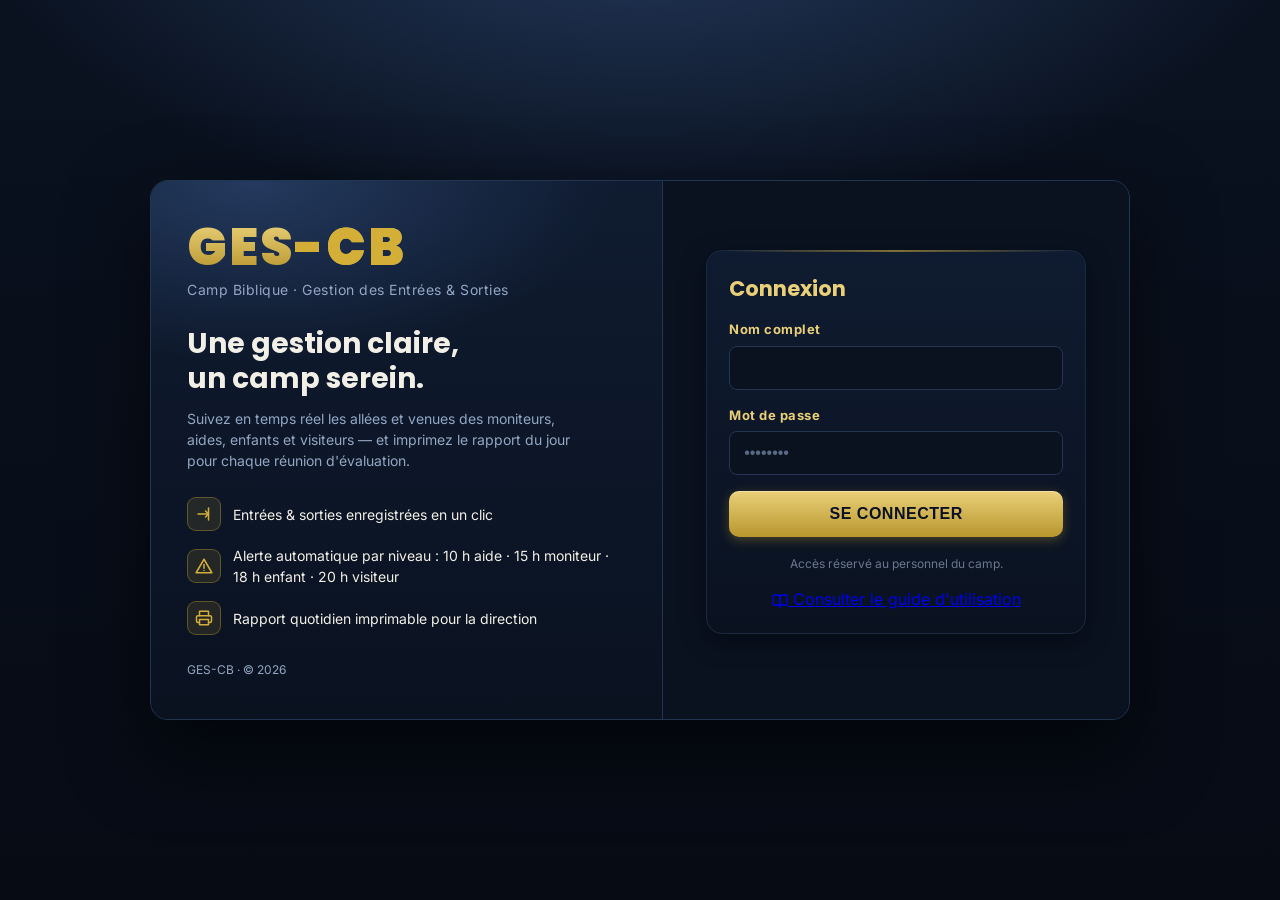
<file: statistiques.html>
<!DOCTYPE html>
<html lang="fr">
<head>
  <meta charset="UTF-8" />
  <meta name="viewport" content="width=device-width, initial-scale=1.0" />
  <title>Statistiques · GES-CB</title>
  <link rel="icon" href="favicon.svg" type="image/svg+xml" />
  <link rel="manifest" href="manifest.webmanifest" />
  <meta name="theme-color" content="#0F1B30" />
  <link rel="apple-touch-icon" href="apple-touch-icon.png" />
  <meta name="apple-mobile-web-app-capable" content="yes" />
  <meta name="apple-mobile-web-app-status-bar-style" content="black-translucent" />
  <meta name="apple-mobile-web-app-title" content="GES-CB" />
  <link rel="stylesheet" href="css/fonts.css" />
  <link rel="stylesheet" href="css/style.css" />
  <link rel="stylesheet" href="css/components.css" />
  <link rel="stylesheet" href="css/responsive.css" />
</head>
<body>
  <div class="conteneur">

    <div class="en-tete-page">
      <span class="en-tete-icone">
        <svg class="icone" width="28" height="28" viewBox="0 0 24 24" fill="none" stroke="currentColor" stroke-width="2" stroke-linecap="round" stroke-linejoin="round" aria-hidden="true"><path d="M3 3v18h18"/><path d="M8 16v-5"/><path d="M13 16V8"/><path d="M18 16v-3"/></svg>
      </span>
      <div>
        <h1>Statistiques</h1>
        <p>Présences en temps réel, rapport du jour et journal des mouvements.</p>
      </div>
    </div>

    <div id="zone-alertes"></div>

    <!-- RAPPORT DU JOUR -->
    <div class="carte">
      <div class="barre-date">
        <h2>
          <svg class="icone h2-icone" width="20" height="20" viewBox="0 0 24 24" fill="none" stroke="currentColor" stroke-width="2" stroke-linecap="round" stroke-linejoin="round" aria-hidden="true"><path d="M14 2H6a2 2 0 0 0-2 2v16a2 2 0 0 0 2 2h12a2 2 0 0 0 2-2V8z"/><path d="M14 2v6h6"/></svg>
          Rapport <span id="titre-rapport">du jour</span>
        </h2>
        <div class="controle-date">
          <span class="libelle-date">Date :</span>
          <input type="date" id="date-journal" />
          <button id="btn-aujourdhui" class="btn btn-gris btn-petit">Aujourd'hui</button>
        </div>
      </div>
      <div class="grille-stats">
        <div class="carte-stat">
          <div class="valeur" id="rpt-moniteurs">0</div>
          <div class="libelle">Moniteurs sortis</div>
        </div>
        <div class="carte-stat">
          <div class="valeur" id="rpt-aides">0</div>
          <div class="libelle">Aides sortis</div>
        </div>
        <div class="carte-stat">
          <div class="valeur" id="rpt-enfants">0</div>
          <div class="libelle">Enfants sortis</div>
        </div>
        <div class="carte-stat">
          <div class="valeur" id="rpt-externes">0</div>
          <div class="libelle">Externes reçus</div>
        </div>
        <div class="carte-stat">
          <div class="valeur" id="rpt-visiteurs">0</div>
          <div class="libelle">Visiteurs reçus</div>
        </div>
        <div class="carte-stat danger">
          <div class="valeur" id="rpt-total">0</div>
          <div class="libelle">Total</div>
        </div>
      </div>
    </div>

    <!-- TABLEAU DE BORD (graphiques) -->
    <div class="carte">
      <h2>
        <svg class="icone h2-icone" width="20" height="20" viewBox="0 0 24 24" fill="none" stroke="currentColor" stroke-width="2" stroke-linecap="round" stroke-linejoin="round" aria-hidden="true"><path d="M3 3v18h18"/><path d="M8 16v-5"/><path d="M13 16V8"/><path d="M18 16v-3"/></svg>
        Tableau de bord <span id="sous-titre-dashboard" style="font-size:14px; color:#A6B4CE;"></span>
      </h2>

      <div class="deux-colonnes">
        <div class="zone-chart">
          <h3>Répartition des sorties</h3>
          <div id="chart-repartition"></div>
        </div>
        <div class="zone-chart">
          <h3>Évolution des sorties par jour</h3>
          <div id="chart-evolution"></div>
        </div>
      </div>

      <div class="zone-chart" style="margin-top:20px;">
        <h3>Sorties par commission</h3>
        <div id="chart-commissions"></div>
      </div>
    </div>

    <!-- ACTUELLEMENT DEHORS (séparés) -->
    <div class="deux-colonnes">
      <div class="carte">
        <h2>
          <svg class="icone h2-icone" width="20" height="20" viewBox="0 0 24 24" fill="none" stroke="currentColor" stroke-width="2" stroke-linecap="round" stroke-linejoin="round" aria-hidden="true"><path d="M12 3 1.5 21h21z"/><path d="M12 10v5"/><path d="M12 18h.01"/></svg>
          Moniteurs DEHORS
        </h2>
        <div id="liste-moniteurs-dehors"></div>
      </div>
      <div class="carte">
        <h2>
          <svg class="icone h2-icone" width="20" height="20" viewBox="0 0 24 24" fill="none" stroke="currentColor" stroke-width="2" stroke-linecap="round" stroke-linejoin="round" aria-hidden="true"><path d="M12 3 1.5 21h21z"/><path d="M12 10v5"/><path d="M12 18h.01"/></svg>
          Aides-Moniteurs DEHORS
        </h2>
        <div id="liste-aides-dehors"></div>
      </div>
    </div>

    <div class="deux-colonnes">
      <div class="carte">
        <h2>
          <svg class="icone h2-icone" width="20" height="20" viewBox="0 0 24 24" fill="none" stroke="currentColor" stroke-width="2" stroke-linecap="round" stroke-linejoin="round" aria-hidden="true"><circle cx="12" cy="6" r="3"/><path d="M9 9.5 12 11l3-1.5"/><path d="M12 11v5"/><path d="M9 21l1.5-5h3L15 21"/></svg>
          Enfants DEHORS
        </h2>
        <div id="liste-enfants-dehors"></div>
      </div>
      <div class="carte">
        <h2>
          <svg class="icone h2-icone" width="20" height="20" viewBox="0 0 24 24" fill="none" stroke="currentColor" stroke-width="2" stroke-linecap="round" stroke-linejoin="round" aria-hidden="true"><path d="M9 21V3l8 2v16"/><path d="M17 21H7"/><path d="M12 12h.01"/></svg>
          Visiteurs sur site
        </h2>
        <div id="liste-visiteurs"></div>
      </div>
    </div>

    <!-- JOURNAL (séparé par catégorie) -->
    <div class="carte">
      <h2>
        <svg class="icone h2-icone" width="20" height="20" viewBox="0 0 24 24" fill="none" stroke="currentColor" stroke-width="2" stroke-linecap="round" stroke-linejoin="round" aria-hidden="true"><path d="M3 12a9 9 0 1 0 3-6.7L3 8"/><path d="M3 3v5h5"/><path d="M12 7v5l3 3"/></svg>
        Journal des mouvements <span id="titre-journal">du jour</span>
      </h2>

      <h3 style="margin-top:12px;">Moniteurs</h3>
      <div id="journal-moniteurs"></div>

      <h3 style="margin-top:12px;">Aides-Moniteurs</h3>
      <div id="journal-aides"></div>

      <h3 style="margin-top:12px;">Enfants</h3>
      <div id="journal-enfants"></div>

      <h3 style="margin-top:12px;">Visiteurs</h3>
      <div id="journal-visiteurs"></div>
    </div>

    <!-- RAPPORT A IMPRIMER -->
    <div class="carte" style="text-align:center;">
      <h2>
        <svg class="icone h2-icone" width="20" height="20" viewBox="0 0 24 24" fill="none" stroke="currentColor" stroke-width="2" stroke-linecap="round" stroke-linejoin="round" aria-hidden="true"><path d="M6 9V3h12v6"/><path d="M6 18H4a2 2 0 0 1-2-2v-5a2 2 0 0 1 2-2h16a2 2 0 0 1 2 2v5a2 2 0 0 1-2 2h-2"/><path d="M6 14h12v7H6z"/></svg>
        Rapport quotidien
      </h2>
      <p style="color:#888; font-size:14px; margin-bottom:14px;">
        Imprime les statistiques et le journal du jour pour la réunion d'évaluation.
      </p>
      <button id="btn-imprimer" class="btn" style="max-width:460px; margin:0 auto;">
        Imprimer le rapport du jour (PDF / Impression)
      </button>
    </div>

    <!-- EXPORT SQLITE -->
    <div class="carte" style="text-align:center;">
      <h2>
        <svg class="icone h2-icone" width="20" height="20" viewBox="0 0 24 24" fill="none" stroke="currentColor" stroke-width="2" stroke-linecap="round" stroke-linejoin="round" aria-hidden="true"><path d="M12 3v13"/><path d="M5 20h14"/><path d="m8 10 4 4 4-4"/><path d="M12 17v2"/></svg>
        Export des données (SQLite)
      </h2>
      <p style="color:#888; font-size:14px; margin-bottom:14px;">
        Télécharge un fichier <strong>.db</strong> contenant moniteurs, enfants, visiteurs et
        mouvements. Ouvrable avec DB Browser for SQLite.
      </p>
      <button id="btn-export-sqlite" class="btn btn-vert" style="max-width:460px; margin:0 auto;">
        Télécharger le fichier .db
      </button>
      <p id="statut-export" style="color:#3BD581; font-size:14px; margin-top:12px; min-height:20px;"></p>
    </div>

  </div>

  <script src="js/db.js"></script>
  <script src="js/auth.js"></script>
  <script src="js/icons.js"></script>
  <script src="js/ui.js"></script>
  <script src="js/charts.js"></script>
  <script src="js/sqlite_export.js"></script>
  <script src="js/statistiques.js"></script>
  <script>
    if ("serviceWorker" in navigator) {
      window.addEventListener("load", function () {
        navigator.serviceWorker.register("sw.js").catch(function () {});
      });
    }
  </script>
</body>
</html>
</file>
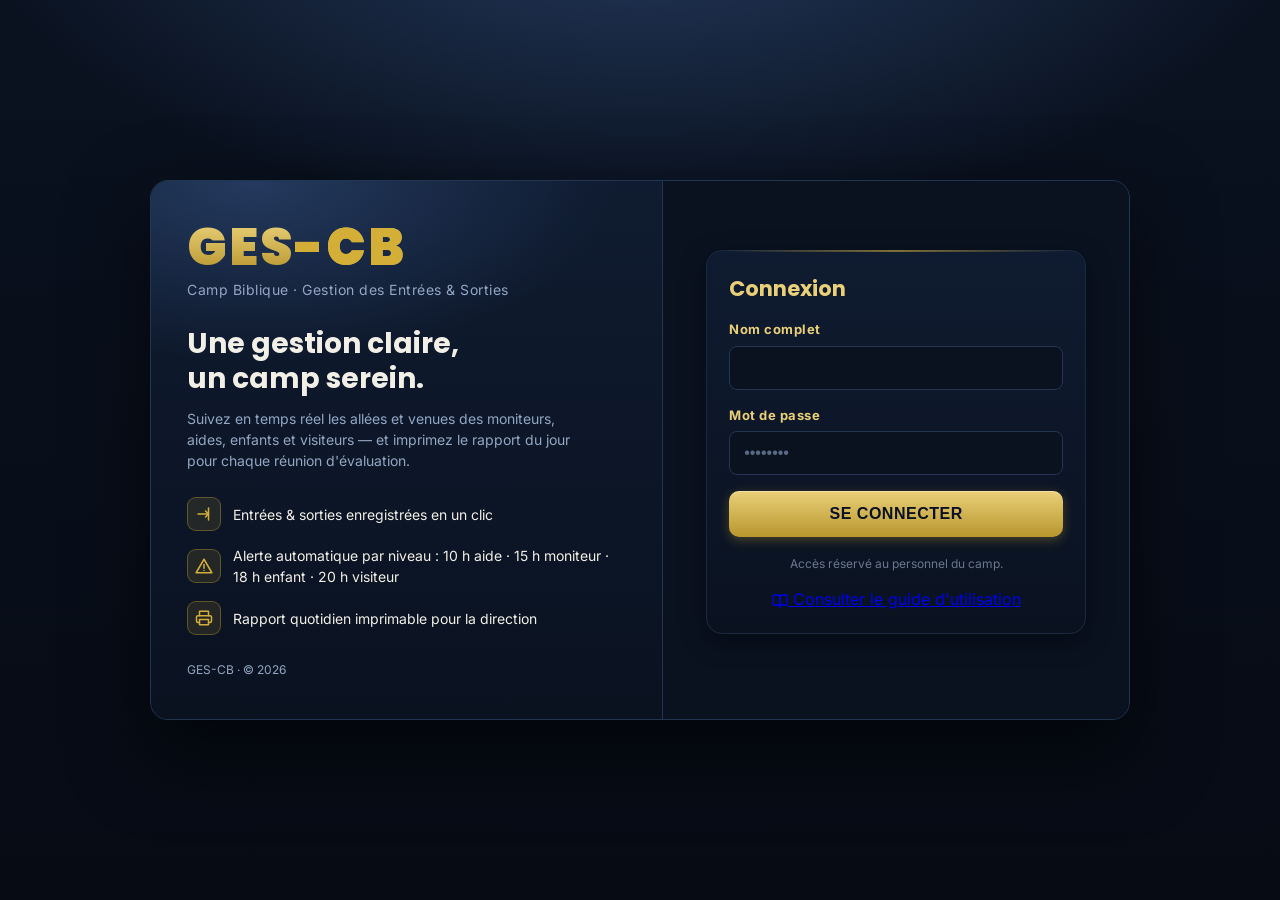
<file: visiteurs.html>
<!DOCTYPE html>
<html lang="fr">
<head>
  <meta charset="UTF-8" />
  <meta name="viewport" content="width=device-width, initial-scale=1.0" />
  <title>Visiteurs · GES-CB</title>
  <link rel="icon" href="favicon.svg" type="image/svg+xml" />
  <link rel="manifest" href="manifest.webmanifest" />
  <meta name="theme-color" content="#0F1B30" />
  <link rel="apple-touch-icon" href="apple-touch-icon.png" />
  <meta name="apple-mobile-web-app-capable" content="yes" />
  <meta name="apple-mobile-web-app-status-bar-style" content="black-translucent" />
  <meta name="apple-mobile-web-app-title" content="GES-CB" />
  <link rel="stylesheet" href="css/fonts.css" />
  <link rel="stylesheet" href="css/style.css" />
  <link rel="stylesheet" href="css/components.css" />
  <link rel="stylesheet" href="css/responsive.css" />
</head>
<body>
  <div class="conteneur">

    <div class="en-tete-page">
      <span class="en-tete-icone">
        <svg class="icone" width="28" height="28" viewBox="0 0 24 24" fill="none" stroke="currentColor" stroke-width="2" stroke-linecap="round" stroke-linejoin="round" aria-hidden="true"><path d="M9 21V3l8 2v16"/><path d="M17 21H7"/><path d="M12 12h.01"/></svg>
      </span>
      <div>
        <h1>Visiteurs</h1>
        <p>Enregistrez les arrivées et les départs des visiteurs du camp.</p>
      </div>
    </div>

    <div id="zone-alertes"></div>

    <div class="carte">
      <div class="grille-stats">
        <div class="carte-stat">
          <div class="valeur" id="stat-sur-site">0</div>
          <div class="libelle">Sur le site</div>
        </div>
        <div class="carte-stat">
          <div class="valeur" id="stat-arrivees">0</div>
          <div class="libelle">Arrivées aujourd'hui</div>
        </div>
        <div class="carte-stat">
          <div class="valeur" id="stat-departs">0</div>
          <div class="libelle">Départs aujourd'hui</div>
        </div>
      </div>
    </div>

    <div class="deux-colonnes">

      <!-- COLONNE 1 : ARRIVEE -->
      <div class="carte">
        <h2>
          <svg class="icone h2-icone" width="20" height="20" viewBox="0 0 24 24" fill="none" stroke="currentColor" stroke-width="2" stroke-linecap="round" stroke-linejoin="round" aria-hidden="true"><path d="M10 8l-4 4 4 4"/><path d="M20 12H6"/><path d="M6 4v16"/></svg>
          Enregistrer un VISITEUR
        </h2>

        <div class="form-groupe">
          <label class="champ-label" for="nom-visiteur">Nom et Prénom</label>
          <input type="text" id="nom-visiteur" />
        </div>

        <div class="form-groupe">
          <label class="champ-label" for="tel-visiteur">Téléphone (optionnel)</label>
          <input type="tel" id="tel-visiteur" />
        </div>

        <div class="form-groupe">
          <label class="champ-label" for="motif-visiteur">Objet de la visite (pour quoi ?)</label>
          <input type="text" id="motif-visiteur" />
        </div>

        <div class="form-groupe">
          <label class="champ-label" for="pourqui-visiteur">Pour qui ? (personne à visiter)</label>
          <input type="text" id="pourqui-visiteur" />
        </div>

        <button id="btn-arrivee" class="btn">Enregistrer l'arrivée</button>
      </div>

      <!-- COLONNE 2 : DEPART -->
      <div class="carte">
        <h2>
          <svg class="icone h2-icone" width="20" height="20" viewBox="0 0 24 24" fill="none" stroke="currentColor" stroke-width="2" stroke-linecap="round" stroke-linejoin="round" aria-hidden="true"><path d="M14 8l4 4-4 4"/><path d="M4 12h14"/><path d="M18 4v16"/></svg>
          Départ d'un visiteur
        </h2>
        <p style="color:#888; font-size:13px; margin-bottom:12px;">
          Visiteurs actuellement <strong style="color:#E67E22;">SUR LE SITE</strong> :
        </p>
        <div class="barre-recherche">
          <span class="loupe">
            <svg class="icone" width="17" height="17" viewBox="0 0 24 24" fill="none" stroke="currentColor" stroke-width="2" stroke-linecap="round" stroke-linejoin="round" aria-hidden="true"><circle cx="11" cy="11" r="7"/><path d="M21 21l-4.3-4.3"/></svg>
          </span>
          <input type="text" id="recherche-visiteur" placeholder="Filtrer (nom, pour qui, téléphone...)" />
        </div>
        <div id="liste-depart"></div>
      </div>

    </div>

    <!-- HISTORIQUE DES VISITES DU JOUR -->
    <div class="carte">
      <h2>
        <svg class="icone h2-icone" width="20" height="20" viewBox="0 0 24 24" fill="none" stroke="currentColor" stroke-width="2" stroke-linecap="round" stroke-linejoin="round" aria-hidden="true"><path d="M14 2H6a2 2 0 0 0-2 2v16a2 2 0 0 0 2 2h12a2 2 0 0 0 2-2V8z"/><path d="M14 2v6h6"/><path d="M12 12h.01"/><path d="M8 12h.01"/><path d="M16 12h.01"/></svg>
        Historique des visites d'aujourd'hui
      </h2>
      <div id="historique-visites"></div>
    </div>
  </div>

  <script src="js/db.js"></script>
  <script src="js/auth.js"></script>
  <script src="js/icons.js"></script>
  <script src="js/ui.js"></script>
  <script src="js/visiteurs.js"></script>
  <script>
    if ("serviceWorker" in navigator) {
      window.addEventListener("load", function () {
        navigator.serviceWorker.register("sw.js").catch(function () {});
      });
    }
  </script>
</body>
</html>
</file>
<file: css/fonts.css>
/* =====================================================
   GES-CB — Polices embarquées (Poppins + Inter)
   Fonctionne 100% hors-ligne (fichiers locaux).
   ===================================================== */

/* ----- Inter : texte courant ----- */
@font-face {
  font-family: "Inter";
  font-style: normal;
  font-weight: 400;
  src: url("../fonts/inter-400-latin.woff2") format("woff2");
  unicode-range: U+0000-00FF, U+0131, U+0152-0153, U+02BB-02BC, U+02C6, U+02DA,
    U+02DC, U+2000-206F, U+2074, U+20AC, U+2122, U+2191, U+2193, U+2212, U+2215,
    U+FEFF, U+FFFD;
}

@font-face {
  font-family: "Inter";
  font-style: normal;
  font-weight: 400;
  src: url("../fonts/inter-400-latin-ext.woff2") format("woff2");
  unicode-range: U+0100-024F, U+0259, U+1E00-1EFF, U+2020, U+20A0-20AB,
    U+20AD-20CF, U+2113, U+2C60-2C7F, U+A720-A7FF;
}

@font-face {
  font-family: "Inter";
  font-style: normal;
  font-weight: 500;
  src: url("../fonts/inter-500-latin.woff2") format("woff2");
  unicode-range: U+0000-00FF, U+0131, U+0152-0153, U+02BB-02BC, U+02C6, U+02DA,
    U+02DC, U+2000-206F, U+2074, U+20AC, U+2122, U+2191, U+2193, U+2212, U+2215,
    U+FEFF, U+FFFD;
}

@font-face {
  font-family: "Inter";
  font-style: normal;
  font-weight: 500;
  src: url("../fonts/inter-500-latin-ext.woff2") format("woff2");
  unicode-range: U+0100-024F, U+0259, U+1E00-1EFF, U+2020, U+20A0-20AB,
    U+20AD-20CF, U+2113, U+2C60-2C7F, U+A720-A7FF;
}

@font-face {
  font-family: "Inter";
  font-style: normal;
  font-weight: 600;
  src: url("../fonts/inter-600-latin.woff2") format("woff2");
  unicode-range: U+0000-00FF, U+0131, U+0152-0153, U+02BB-02BC, U+02C6, U+02DA,
    U+02DC, U+2000-206F, U+2074, U+20AC, U+2122, U+2191, U+2193, U+2212, U+2215,
    U+FEFF, U+FFFD;
}

@font-face {
  font-family: "Inter";
  font-style: normal;
  font-weight: 600;
  src: url("../fonts/inter-600-latin-ext.woff2") format("woff2");
  unicode-range: U+0100-024F, U+0259, U+1E00-1EFF, U+2020, U+20A0-20AB,
    U+20AD-20CF, U+2113, U+2C60-2C7F, U+A720-A7FF;
}

@font-face {
  font-family: "Inter";
  font-style: normal;
  font-weight: 700;
  src: url("../fonts/inter-700-latin.woff2") format("woff2");
  unicode-range: U+0000-00FF, U+0131, U+0152-0153, U+02BB-02BC, U+02C6, U+02DA,
    U+02DC, U+2000-206F, U+2074, U+20AC, U+2122, U+2191, U+2193, U+2212, U+2215,
    U+FEFF, U+FFFD;
}

@font-face {
  font-family: "Inter";
  font-style: normal;
  font-weight: 700;
  src: url("../fonts/inter-700-latin-ext.woff2") format("woff2");
  unicode-range: U+0100-024F, U+0259, U+1E00-1EFF, U+2020, U+20A0-20AB,
    U+20AD-20CF, U+2113, U+2C60-2C7F, U+A720-A7FF;
}

/* ----- Poppins : titres ----- */
@font-face {
  font-family: "Poppins";
  font-style: normal;
  font-weight: 400;
  src: url("../fonts/poppins-400-latin.woff2") format("woff2");
  unicode-range: U+0000-00FF, U+0131, U+0152-0153, U+02BB-02BC, U+02C6, U+02DA,
    U+02DC, U+2000-206F, U+2074, U+20AC, U+2122, U+2191, U+2193, U+2212, U+2215,
    U+FEFF, U+FFFD;
}

@font-face {
  font-family: "Poppins";
  font-style: normal;
  font-weight: 400;
  src: url("../fonts/poppins-400-latin-ext.woff2") format("woff2");
  unicode-range: U+0100-024F, U+0259, U+1E00-1EFF, U+2020, U+20A0-20AB,
    U+20AD-20CF, U+2113, U+2C60-2C7F, U+A720-A7FF;
}

@font-face {
  font-family: "Poppins";
  font-style: normal;
  font-weight: 500;
  src: url("../fonts/poppins-500-latin.woff2") format("woff2");
  unicode-range: U+0000-00FF, U+0131, U+0152-0153, U+02BB-02BC, U+02C6, U+02DA,
    U+02DC, U+2000-206F, U+2074, U+20AC, U+2122, U+2191, U+2193, U+2212, U+2215,
    U+FEFF, U+FFFD;
}

@font-face {
  font-family: "Poppins";
  font-style: normal;
  font-weight: 500;
  src: url("../fonts/poppins-500-latin-ext.woff2") format("woff2");
  unicode-range: U+0100-024F, U+0259, U+1E00-1EFF, U+2020, U+20A0-20AB,
    U+20AD-20CF, U+2113, U+2C60-2C7F, U+A720-A7FF;
}

@font-face {
  font-family: "Poppins";
  font-style: normal;
  font-weight: 600;
  src: url("../fonts/poppins-600-latin.woff2") format("woff2");
  unicode-range: U+0000-00FF, U+0131, U+0152-0153, U+02BB-02BC, U+02C6, U+02DA,
    U+02DC, U+2000-206F, U+2074, U+20AC, U+2122, U+2191, U+2193, U+2212, U+2215,
    U+FEFF, U+FFFD;
}

@font-face {
  font-family: "Poppins";
  font-style: normal;
  font-weight: 600;
  src: url("../fonts/poppins-600-latin-ext.woff2") format("woff2");
  unicode-range: U+0100-024F, U+0259, U+1E00-1EFF, U+2020, U+20A0-20AB,
    U+20AD-20CF, U+2113, U+2C60-2C7F, U+A720-A7FF;
}

@font-face {
  font-family: "Poppins";
  font-style: normal;
  font-weight: 700;
  src: url("../fonts/poppins-700-latin.woff2") format("woff2");
  unicode-range: U+0000-00FF, U+0131, U+0152-0153, U+02BB-02BC, U+02C6, U+02DA,
    U+02DC, U+2000-206F, U+2074, U+20AC, U+2122, U+2191, U+2193, U+2212, U+2215,
    U+FEFF, U+FFFD;
}

@font-face {
  font-family: "Poppins";
  font-style: normal;
  font-weight: 700;
  src: url("../fonts/poppins-700-latin-ext.woff2") format("woff2");
  unicode-range: U+0100-024F, U+0259, U+1E00-1EFF, U+2020, U+20A0-20AB,
    U+20AD-20CF, U+2113, U+2C60-2C7F, U+A720-A7FF;
}

@font-face {
  font-family: "Poppins";
  font-style: normal;
  font-weight: 800;
  src: url("../fonts/poppins-800-latin.woff2") format("woff2");
  unicode-range: U+0000-00FF, U+0131, U+0152-0153, U+02BB-02BC, U+02C6, U+02DA,
    U+02DC, U+2000-206F, U+2074, U+20AC, U+2122, U+2191, U+2193, U+2212, U+2215,
    U+FEFF, U+FFFD;
}

@font-face {
  font-family: "Poppins";
  font-style: normal;
  font-weight: 800;
  src: url("../fonts/poppins-800-latin-ext.woff2") format("woff2");
  unicode-range: U+0100-024F, U+0259, U+1E00-1EFF, U+2020, U+20A0-20AB,
    U+20AD-20CF, U+2113, U+2C60-2C7F, U+A720-A7FF;
}

@font-face {
  font-family: "Poppins";
  font-style: normal;
  font-weight: 900;
  src: url("../fonts/poppins-900-latin.woff2") format("woff2");
  unicode-range: U+0000-00FF, U+0131, U+0152-0153, U+02BB-02BC, U+02C6, U+02DA,
    U+02DC, U+2000-206F, U+2074, U+20AC, U+2122, U+2191, U+2193, U+2212, U+2215,
    U+FEFF, U+FFFD;
}

@font-face {
  font-family: "Poppins";
  font-style: normal;
  font-weight: 900;
  src: url("../fonts/poppins-900-latin-ext.woff2") format("woff2");
  unicode-range: U+0100-024F, U+0259, U+1E00-1EFF, U+2020, U+20A0-20AB,
    U+20AD-20CF, U+2113, U+2C60-2C7F, U+A720-A7FF;
}
</file>
<file: css/style.css>
﻿:root {
  /* Palette Royal â€” bleu nuit & or */
  --bleu-nuit: #0A1220;
  --bleu-nuit-2: #0F1B30;
  --bleu-nuit-3: #182940;
  --bleu-nuit-4: #223652;
  --or: #D4AF37;
  --or-clair: #E9D078;
  --or-fonce: #B8962E;
  --blanc: #FFFFFF;
  --texte: #F2EFE7;
  --texte-muet: #93A6C4;
  --vert: #2ECC71;
  --rouge: #E74C3C;
  --orange: #E67E22;
  --danger-bg: #3A1414;
  --serif: "Poppins", "Segoe UI", Arial, sans-serif;
  --sans: "Inter", "Segoe UI", "Roboto", Arial, sans-serif;
}

* {
  margin: 0;
  padding: 0;
  box-sizing: border-box;
}

html, body {
  height: 100%;
}

body {
  font-family: var(--sans);
  color: var(--texte);
  min-height: 100vh;
  line-height: 1.5;
  background:
    radial-gradient(1100px 520px at 50% -10%, rgba(56, 88, 140, 0.55) 0%, transparent 60%),
    linear-gradient(180deg, var(--bleu-nuit) 0%, #060B14 100%);
  background-attachment: fixed;
}

/* IcÃ´ne SVG gÃ©nÃ©rique : s'aligne sur le texte */
.icone {
  display: inline-block;
  vertical-align: middle;
  flex-shrink: 0;
}

::selection {
  background: var(--or);
  color: var(--bleu-nuit);
}

/* Barre de dÃ©filement */
::-webkit-scrollbar {
  width: 10px;
  height: 10px;
}

::-webkit-scrollbar-track {
  background: var(--bleu-nuit);
}

::-webkit-scrollbar-thumb {
  background: var(--bleu-nuit-4);
  border-radius: 6px;
}

::-webkit-scrollbar-thumb:hover {
  background: var(--or-fonce);
}

/* Apparition douce des pages */
body {
  animation: apparition 0.4s ease-out;
}

@keyframes apparition {
  from { opacity: 0; transform: translateY(6px); }
  to { opacity: 1; transform: translateY(0); }
}

/* FLASH ECRAN POUR VALIDATION (idee 4) */
body.flash-sortie::after {
  content: "";
  position: fixed;
  top: 0;
  left: 0;
  right: 0;
  bottom: 0;
  background: rgba(46, 204, 113, 0.28);
  pointer-events: none;
  animation: flashFade 0.6s ease-out forwards;
  z-index: 9999;
}

body.flash-retour::after {
  content: "";
  position: fixed;
  top: 0;
  left: 0;
  right: 0;
  bottom: 0;
  background: rgba(231, 76, 60, 0.28);
  pointer-events: none;
  animation: flashFade 0.6s ease-out forwards;
  z-index: 9999;
}

@keyframes flashFade {
  from { opacity: 1; }
  to { opacity: 0; }
}

/* PAGE CONNEXION â€” 2 panneaux */
.page-connexion {
  min-height: 100vh;
  display: flex;
  align-items: center;
  justify-content: center;
  padding: 20px;
}

.panneau-connexion {
  display: grid;
  grid-template-columns: 1.1fr 1fr;
  width: min(980px, 96vw);
  background: var(--bleu-nuit-2);
  border: 1px solid var(--bleu-nuit-4);
  border-radius: 18px;
  overflow: hidden;
  box-shadow: 0 30px 80px rgba(0, 0, 0, 0.6);
}

/* Panneau gauche : identitÃ© du camp */
.panneau-gauche {
  background:
    radial-gradient(600px 300px at 20% 0%, rgba(56, 88, 140, 0.5) 0%, transparent 60%),
    linear-gradient(180deg, var(--bleu-nuit-2), var(--bleu-nuit));
  padding: 40px 36px;
  display: flex;
  flex-direction: column;
  gap: 26px;
  border-right: 1px solid var(--bleu-nuit-4);
}

.panneau-gauche .logo {
  margin-bottom: 0;
  text-align: left;
}

.panneau-gauche .sigle {
  font-size: 44px;
}

.panneau-gauche .sous-titre {
  font-size: 13px;
}

.panneau-gauche .accroche h1 {
  font-family: var(--serif);
  font-size: 28px;
  line-height: 1.25;
  font-weight: 700;
}

.panneau-gauche .accroche p {
  color: var(--texte-muet);
  font-size: 14px;
  margin-top: 12px;
  max-width: 44ch;
}

.points-forts {
  list-style: none;
  display: flex;
  flex-direction: column;
  gap: 14px;
}

.points-forts li {
  display: flex;
  align-items: center;
  gap: 12px;
  font-size: 14px;
  color: var(--texte);
}

.points-forts .icone {
  color: var(--or);
  background: rgba(212, 175, 55, 0.12);
  border: 1px solid rgba(212, 175, 55, 0.35);
  border-radius: 9px;
  padding: 7px;
  width: 34px;
  height: 34px;
}

.pied-gauche {
  margin-top: auto;
  font-size: 12px;
  color: var(--texte-muet);
}

/* Panneau droit : formulaire */
.panneau-droit {
  display: flex;
  align-items: center;
  justify-content: center;
  padding: 36px 32px;
  background: var(--bleu-nuit);
}

.connexion-carte {
  width: 100%;
  max-width: 380px;
  margin: 0;
}

@media (max-width: 820px) {
  .panneau-connexion {
    grid-template-columns: 1fr;
  }

  .panneau-gauche {
    display: none;
  }
}

.logo {
  text-align: center;
  margin-bottom: 28px;
}

.logo .sigle {
  font-family: var(--serif);
  font-size: 52px;
  font-weight: 900;
  letter-spacing: 2px;
  color: var(--texte);
  line-height: 1;
  background: linear-gradient(180deg, var(--or-clair), var(--or-fonce));
  -webkit-background-clip: text;
  background-clip: text;
  -webkit-text-fill-color: transparent;
}

.logo .sigle span {
  -webkit-text-fill-color: var(--or);
}

.logo h1 {
  font-family: var(--serif);
  font-size: 26px;
  margin-top: 8px;
  letter-spacing: 1px;
}

.logo .sous-titre {
  color: var(--texte-muet);
  font-size: 14px;
  margin-top: 6px;
  letter-spacing: 0.5px;
}

/* HORLOGE */
.horloge {
  font-family: "Consolas", monospace;
  font-size: 20px;
  color: var(--or-clair);
  letter-spacing: 2px;
  text-shadow: 0 0 12px rgba(212, 175, 55, 0.35);
}

/* HEADER + NAVIGATION â€” SIDEBAR (menu latÃ©ral) */
.burger {
  position: fixed;
  top: 14px;
  left: 14px;
  z-index: 1100;
  display: none;
  align-items: center;
  justify-content: center;
  width: 42px;
  height: 42px;
  background: linear-gradient(180deg, var(--bleu-nuit-3), var(--bleu-nuit));
  border: 1px solid var(--bleu-nuit-4);
  color: var(--or-clair);
  border-radius: 10px;
  cursor: pointer;
  box-shadow: 0 3px 12px rgba(0, 0, 0, 0.45);
}

.sidebar {
  position: fixed;
  top: 0;
  left: 0;
  bottom: 0;
  width: 250px;
  z-index: 1000;
  display: flex;
  flex-direction: column;
  background:
    radial-gradient(500px 220px at 50% 100%, rgba(212, 175, 55, 0.09) 0%, transparent 60%),
    radial-gradient(420px 300px at 50% 0%, rgba(56, 88, 140, 0.4) 0%, transparent 60%),
    linear-gradient(180deg, rgba(15, 27, 48, 0.98), rgba(8, 14, 26, 0.99));
  border-right: 2px solid var(--or);
  box-shadow: 4px 0 30px rgba(0, 0, 0, 0.55);
  overflow-y: auto;
  animation: sidebarEntree 0.45s cubic-bezier(0.22, 1, 0.36, 1) both;
}

.sidebar::-webkit-scrollbar {
  width: 6px;
}

.sidebar::-webkit-scrollbar-thumb {
  background: var(--bleu-nuit-4);
}

@keyframes sidebarEntree {
  from { opacity: 0; transform: translateX(-30px); }
  to { opacity: 1; transform: translateX(0); }
}

.sidebar-logo {
  font-family: var(--serif);
  font-size: 22px;
  font-weight: 800;
  letter-spacing: 0.5px;
  color: var(--texte);
  padding: 22px 20px 18px;
  border-bottom: 1px solid var(--bleu-nuit-3);
  display: flex;
  flex-direction: column;
  gap: 2px;
  line-height: 1.2;
  opacity: 0;
  animation: logoEntree 0.5s cubic-bezier(0.34, 1.3, 0.64, 1) 0.15s both;
}

@keyframes logoEntree {
  from { opacity: 0; transform: translateX(-14px); }
  to { opacity: 1; transform: translateX(0); }
}

.sidebar-logo::before {
  content: "";
  display: block;
  width: 0;
  height: 3px;
  border-radius: 3px;
  background: linear-gradient(90deg, var(--or), var(--or-clair), var(--or));
  margin-bottom: 10px;
  animation: traitOr 0.55s ease-out 0.35s forwards;
}

@keyframes traitOr {
  to { width: 46px; }
}

.sidebar-logo span {
  color: var(--or);
}

.sidebar-logo small {
  font-size: 11px;
  font-weight: 600;
  letter-spacing: 3px;
  text-transform: uppercase;
  color: var(--texte-muet);
  font-family: var(--sans);
}

.sidebar nav.menu {
  display: flex;
  flex-direction: column;
  gap: 6px;
  padding: 12px 12px 14px;
  flex: 1;
}

/* Titres de sections dans le menu */
.sidebar nav.menu .menu-titre {
  font-size: 10.5px;
  font-weight: 800;
  letter-spacing: 2.5px;
  text-transform: uppercase;
  color: rgba(147, 166, 196, 0.78);
  padding: 14px 14px 4px;
  display: flex;
  align-items: center;
  gap: 8px;
  opacity: 0;
  animation: menuEntree 0.5s ease-out both;
}

.sidebar nav.menu .menu-titre::after {
  content: "";
  flex: 1;
  height: 1px;
  background: linear-gradient(90deg, rgba(212, 175, 55, 0.35), transparent);
}

.sidebar nav.menu a {
  color: var(--texte);
  text-decoration: none;
  padding: 12px 14px;
  border-radius: 10px;
  font-size: 14px;
  font-weight: 600;
  border: 1px solid transparent;
  border-left: 3px solid transparent;
  transition: all 0.2s;
  display: flex;
  align-items: center;
  gap: 10px;
  opacity: 0;
  position: relative;
  animation: menuEntree 0.55s cubic-bezier(0.22, 1.1, 0.36, 1) both;
}

@keyframes menuEntree {
  from { opacity: 0; transform: translateX(-22px); }
  to { opacity: 1; transform: translateX(0); }
}

.sidebar nav.menu a .icone {
  width: 30px;
  height: 30px;
  border-radius: 9px;
  display: inline-flex;
  align-items: center;
  justify-content: center;
  flex-shrink: 0;
  background: rgba(212, 175, 55, 0.07);
  border: 1px solid rgba(212, 175, 55, 0.22);
  transition: all 0.2s;
}

.sidebar nav.menu a .icone svg {
  filter: drop-shadow(0 0 4px rgba(212, 175, 55, 0.35));
}

.sidebar nav.menu a:hover {
  background: var(--bleu-nuit-3);
  color: var(--or-clair);
  transform: translateX(3px);
  border-left-color: var(--or);
}

.sidebar nav.menu a:hover .icone {
  background: rgba(212, 175, 55, 0.16);
  border-color: rgba(212, 175, 55, 0.55);
  transform: scale(1.12);
  box-shadow: 0 0 18px rgba(212, 175, 55, 0.35);
}

.sidebar nav.menu a:hover .icone svg {
  filter: drop-shadow(0 0 8px rgba(212, 175, 55, 0.8));
}

.sidebar nav.menu a.active {
  background: linear-gradient(90deg, rgba(212, 175, 55, 0.18), rgba(212, 175, 55, 0.05));
  color: var(--or-clair);
  font-weight: 800;
  border-left: 3px solid var(--or);
  box-shadow: inset 0 0 0 1px rgba(212, 175, 55, 0.3);
}

.sidebar nav.menu a.active .icone {
  background: rgba(212, 175, 55, 0.22);
  border-color: var(--or);
  box-shadow: 0 0 22px rgba(212, 175, 55, 0.45), inset 0 0 8px rgba(212, 175, 55, 0.2);
}

.sidebar nav.menu a.active .icone svg {
  filter: drop-shadow(0 0 10px rgba(212, 175, 55, 0.9));
}

.sidebar nav.menu a.active::after {
  content: "";
  position: absolute;
  right: 12px;
  top: 50%;
  width: 6px;
  height: 6px;
  margin-top: -3px;
  border-radius: 50%;
  background: var(--or);
  box-shadow: 0 0 8px rgba(212, 175, 55, 0.8);
  animation: pointActive 0.8s ease-out 1.05s both;
}

@keyframes pointActive {
  from { opacity: 0; transform: scale(0.2); }
  to { opacity: 1; transform: scale(1); }
}

.sidebar-pied {
  padding: 14px 14px 18px;
  border-top: 1px solid var(--bleu-nuit-3);
  display: flex;
  flex-direction: column;
  gap: 10px;
  opacity: 0;
  animation: piedEntree 0.5s ease-out 0.55s both;
}

@keyframes piedEntree {
  from { opacity: 0; transform: translateY(12px); }
  to { opacity: 1; transform: translateY(0); }
}

.sidebar-pied .utilisateur {
  display: flex;
  flex-direction: column;
  gap: 8px;
}

.sidebar-pied .user-ligne {
  display: flex;
  align-items: center;
  gap: 10px;
  background: linear-gradient(180deg, rgba(212, 175, 55, 0.1), rgba(212, 175, 55, 0.03));
  border: 1px solid rgba(212, 175, 55, 0.3);
  border-radius: 12px;
  padding: 10px 12px;
}

.sidebar-pied .user-avatar {
  display: inline-flex;
  align-items: center;
  justify-content: center;
  width: 38px;
  height: 38px;
  border-radius: 50%;
  background: linear-gradient(135deg, var(--or-clair), var(--or-fonce));
  color: var(--bleu-nuit);
  font-weight: 800;
  font-size: 14px;
  box-shadow: 0 0 14px rgba(212, 175, 55, 0.4);
  flex-shrink: 0;
}

.sidebar-pied .user-info {
  display: flex;
  flex-direction: column;
  gap: 2px;
  min-width: 0;
}

.sidebar-pied .user-info strong {
  color: var(--or-clair);
  font-size: 13px;
  overflow: hidden;
  text-overflow: ellipsis;
  white-space: nowrap;
}

.sidebar-pied .user-info span {
  font-size: 11px;
  color: var(--texte-muet);
}

.sidebar-pied .btn-deconnexion {
  display: inline-flex;
  align-items: center;
  justify-content: center;
  gap: 7px;
  width: 100%;
  margin-top: 0;
}

/* Fond sombre derriÃ¨re la sidebar (mobile) */
.sidebar-fond {
  display: none;
}

.conteneur {
  max-width: 1100px;
  margin-left: 250px;
  padding: 24px 20px 60px;
}

/* EN-TÃŠTE DE PAGE (titre + sous-titre + icÃ´ne) */
.en-tete-page {
  display: flex;
  align-items: center;
  gap: 16px;
  padding: 6px 2px 22px;
  position: relative;
}

.en-tete-page::after {
  content: "";
  position: absolute;
  left: 2px;
  right: 2px;
  bottom: 8px;
  height: 1px;
  background: linear-gradient(90deg, rgba(212, 175, 55, 0.55), rgba(212, 175, 55, 0.05) 70%, transparent);
}

.en-tete-page .en-tete-icone {
  display: flex;
  align-items: center;
  justify-content: center;
  width: 56px;
  height: 56px;
  border-radius: 16px;
  background: radial-gradient(circle at 30% 22%, var(--bleu-nuit-4), var(--bleu-nuit-3) 70%, var(--bleu-nuit-2));
  border: 1px solid rgba(212, 175, 55, 0.55);
  color: var(--or-clair);
  box-shadow:
    0 10px 26px rgba(0, 0, 0, 0.45),
    0 0 0 5px rgba(212, 175, 55, 0.08),
    0 0 24px rgba(212, 175, 55, 0.22),
    inset 0 0 18px rgba(212, 175, 55, 0.08);
  flex-shrink: 0;
}

.en-tete-page h1 {
  font-family: var(--serif);
  font-size: 28px;
  font-weight: 700;
  letter-spacing: 0.5px;
  line-height: 1.2;
  background: linear-gradient(180deg, var(--blanc) 0%, #E9E2CE 100%);
  -webkit-background-clip: text;
  background-clip: text;
  -webkit-text-fill-color: transparent;
}

.en-tete-page p {
  color: var(--texte-muet);
  font-size: 14px;
  margin-top: 3px;
}

/* ALERTE SORTIE LONGUE (idee 2) */
.alerte-longue {
  background: linear-gradient(180deg, #451616, var(--danger-bg));
  border: 2px solid var(--rouge);
  color: #FFB3B3;
  border-radius: 10px;
  padding: 12px 16px;
  margin-bottom: 12px;
  font-weight: 700;
  display: flex;
  align-items: center;
  gap: 10px;
  animation: clignote 1.2s infinite;
}

@keyframes clignote {
  0%, 100% { box-shadow: 0 0 0 0 rgba(231, 76, 60, 0.5); }
  50% { box-shadow: 0 0 18px 4px rgba(231, 76, 60, 0.4); }
}

/* SPLASH DE BIENVENUE (accueil) */
.splash {
  position: fixed;
  top: 0;
  left: 0;
  right: 0;
  bottom: 0;
  z-index: 9999;
  display: flex;
  flex-direction: column;
  align-items: center;
  justify-content: center;
  gap: 18px;
  background:
    radial-gradient(700px 400px at 50% 0%, rgba(56, 88, 140, 0.6) 0%, transparent 65%),
    linear-gradient(180deg, var(--bleu-nuit) 0%, #060B14 100%);
  transition: opacity 0.6s ease;
  cursor: pointer;
}

.splash.sortie {
  opacity: 0;
  pointer-events: none;
}

.splash-sigle {
  font-family: var(--serif);
  font-size: 64px;
  font-weight: 900;
  letter-spacing: 3px;
  background: linear-gradient(180deg, var(--or-clair), var(--or-fonce));
  -webkit-background-clip: text;
  background-clip: text;
  -webkit-text-fill-color: transparent;
  animation: splashZoom 0.9s cubic-bezier(0.34, 1.56, 0.64, 1) both, splashPulse 1.6s ease-in-out 0.5s infinite;
}

.splash-sigle span {
  -webkit-text-fill-color: var(--or);
}

@keyframes splashZoom {
  from { opacity: 0; transform: scale(0.6); letter-spacing: 12px; }
  to { opacity: 1; transform: scale(1); letter-spacing: 3px; }
}

@keyframes splashPulse {
  0%, 100% { filter: drop-shadow(0 0 14px rgba(212, 175, 55, 0.35)); }
  50% { filter: drop-shadow(0 0 34px rgba(212, 175, 55, 0.85)); }
}

.splash-ligne {
  width: 160px;
  height: 2px;
  background: linear-gradient(90deg, transparent, var(--or), transparent);
  animation: splashEtire 1s ease-out 0.3s both;
}

@keyframes splashEtire {
  from { transform: scaleX(0); opacity: 0; }
  to { transform: scaleX(1); opacity: 1; }
}

.splash-sous {
  color: var(--texte-muet);
  font-size: 16px;
  letter-spacing: 5px;
  text-transform: uppercase;
  animation: splashFondu 0.9s ease-out 0.5s both;
}

.splash-bienvenue {
  color: var(--or-clair);
  font-size: 15px;
  letter-spacing: 3px;
  animation: splashFondu 0.9s ease-out 0.7s both;
}

@keyframes splashFondu {
  from { opacity: 0; transform: translateY(12px); }
  to { opacity: 1; transform: translateY(0); }
}

/* RÃ©vÃ©lation du contenu aprÃ¨s le splash */
body.revele .en-tete-page,
body.revele .psaume {
  animation: monter 0.6s ease-out both;
}

body.revele .grille-menu .carte-menu.animer {
  animation: monter 0.6s cubic-bezier(0.34, 1.3, 0.64, 1) both;
}

@keyframes monter {
  from { opacity: 0; transform: translateY(26px) scale(0.97); }
  to { opacity: 1; transform: translateY(0) scale(1); }
}

/* CARTES MENU ACCUEIL */
.psaume {
  background:
    linear-gradient(180deg, rgba(24, 41, 64, 0.8), rgba(15, 27, 48, 0.9)),
    radial-gradient(400px 120px at 50% 0%, rgba(212, 175, 55, 0.15), transparent 70%);
  border: 2px solid var(--or);
  border-radius: 14px;
  padding: 22px 26px;
  text-align: center;
  margin: 18px auto 0;
  max-width: 640px;
  box-shadow: 0 8px 30px rgba(0, 0, 0, 0.4), inset 0 0 40px rgba(212, 175, 55, 0.04);
}

.psaume-titre {
  color: var(--or-clair);
  font-weight: 800;
  letter-spacing: 2px;
  text-transform: uppercase;
  font-size: 13px;
  margin-bottom: 10px;
}

.psaume-texte {
  font-family: var(--serif);
  font-size: 20px;
  font-style: italic;
  line-height: 1.6;
  color: var(--texte);
}

.psaume-ref {
  color: var(--or);
  font-size: 14px;
  margin-top: 12px;
  letter-spacing: 0.5px;
}

@media (max-width: 768px) {
  .psaume-texte {
    font-size: 17px;
  }
}

.grille-menu {
  display: grid;
  grid-template-columns: repeat(auto-fit, minmax(240px, 1fr));
  gap: 16px;
  margin-top: 24px;
}

.carte-menu {
  background:
    radial-gradient(240px 130px at 50% 0%, rgba(212, 175, 55, 0.07), transparent 70%),
    linear-gradient(180deg, var(--bleu-nuit-2), var(--bleu-nuit));
  border: 1px solid var(--bleu-nuit-3);
  border-radius: 16px;
  padding: 26px 20px;
  text-align: center;
  text-decoration: none;
  color: var(--texte);
  transition: all 0.18s;
  position: relative;
  overflow: hidden;
}

.carte-menu::before {
  content: "";
  position: absolute;
  top: 0;
  left: 0;
  right: 0;
  height: 3px;
  background: linear-gradient(90deg, transparent, var(--or), transparent);
  opacity: 0;
  transition: opacity 0.18s;
}

.carte-menu:hover {
  border-color: var(--or);
  transform: translateY(-4px);
  box-shadow: 0 14px 34px rgba(0, 0, 0, 0.55), 0 0 0 1px rgba(212, 175, 55, 0.25);
}

.carte-menu:hover::before {
  opacity: 1;
}

.carte-menu > .icone {
  width: 66px;
  height: 66px;
  margin: 0 auto 14px;
  border-radius: 20px;
  display: flex;
  align-items: center;
  justify-content: center;
  color: var(--bleu-nuit);
  background: radial-gradient(circle at 30% 25%, #F3DE8B 0%, var(--or) 55%, var(--or-fonce) 100%);
  box-shadow:
    0 10px 24px rgba(212, 175, 55, 0.35),
    0 2px 6px rgba(0, 0, 0, 0.45),
    inset 0 1px 0 rgba(255, 255, 255, 0.45),
    inset 0 -3px 8px rgba(0, 0, 0, 0.28);
  transition: transform 0.18s, box-shadow 0.18s;
}

.carte-menu .icone svg {
  width: 34px;
  height: 34px;
}

.carte-menu:hover > .icone {
  transform: scale(1.1) translateY(-2px);
  box-shadow:
    0 16px 32px rgba(212, 175, 55, 0.5),
    0 0 22px rgba(212, 175, 55, 0.4),
    inset 0 1px 0 rgba(255, 255, 255, 0.45),
    inset 0 -3px 8px rgba(0, 0, 0, 0.28);
}

.carte-menu h3 {
  color: var(--or-clair);
  font-family: var(--serif);
  font-size: 19px;
}

.carte-menu p {
  color: var(--texte-muet);
  font-size: 13px;
  margin-top: 6px;
}
</file>
<file: css/components.css>
/* =====================================================
   GES-CB — Composants · Thème Royal (nuit & or)
   ===================================================== */

/* ====== FORMULAIRES ====== */
.form-groupe {
  margin-bottom: 16px;
}

label.champ-label {
  display: block;
  font-size: 13px;
  font-weight: 700;
  color: var(--or-clair);
  margin-bottom: 6px;
  letter-spacing: 0.5px;
}

input[type="text"],
input[type="password"],
input[type="tel"],
input[type="search"],
input[type="date"],
select,
textarea {
  width: 100%;
  background: var(--bleu-nuit);
  border: 1px solid var(--bleu-nuit-4);
  color: var(--blanc);
  border-radius: 8px;
  padding: 12px 14px;
  font-size: 16px;
  outline: none;
  transition: border-color 0.15s, box-shadow 0.15s;
}

input:focus,
select:focus,
textarea:focus {
  border-color: var(--or);
  box-shadow: 0 0 0 3px rgba(212, 175, 55, 0.18);
}

::placeholder {
  color: #5A6A85;
}

/* ====== BOUTONS ====== */
.btn {
  display: inline-flex;
  align-items: center;
  justify-content: center;
  gap: 8px;
  background: linear-gradient(180deg, var(--or-clair), var(--or-fonce));
  color: var(--bleu-nuit);
  border: none;
  border-radius: 10px;
  padding: 14px 22px;
  font-size: 16px;
  font-weight: 800;
  cursor: pointer;
  transition: all 0.15s;
  width: 100%;
  text-transform: uppercase;
  letter-spacing: 0.5px;
  box-shadow: 0 3px 12px rgba(212, 175, 55, 0.3), inset 0 1px 0 rgba(255, 255, 255, 0.35);
}

.btn:hover {
  background: linear-gradient(180deg, #F0D789, #C7A63A);
  transform: translateY(-1px);
  box-shadow: 0 6px 18px rgba(212, 175, 55, 0.45);
}

.btn:active {
  transform: scale(0.97);
}

.btn:disabled {
  background: var(--bleu-nuit-3);
  color: #6A7890;
  cursor: not-allowed;
  transform: none;
  box-shadow: none;
}

.btn-gris {
  background: var(--bleu-nuit-3);
  color: var(--texte);
  box-shadow: none;
}

.btn-gris:hover {
  background: var(--bleu-nuit-4);
  color: var(--or-clair);
}

.btn-danger {
  background: linear-gradient(180deg, #E94F3D, #C0392B);
  color: var(--blanc);
  box-shadow: 0 3px 12px rgba(231, 76, 60, 0.3);
}

.btn-danger:hover {
  background: linear-gradient(180deg, #F25B49, #D04332);
}

.btn-vert {
  background: linear-gradient(180deg, #3BD581, #1E8449);
  color: var(--blanc);
  box-shadow: 0 3px 12px rgba(46, 204, 113, 0.3);
}

.btn-vert:hover {
  background: linear-gradient(180deg, #48E08E, #22995A);
}

.btn-petit {
  padding: 8px 14px;
  font-size: 13px;
  border-radius: 8px;
  width: auto;
}

.btn-deconnexion {
  background: transparent;
  border: 1px solid var(--rouge);
  color: var(--rouge);
  padding: 6px 12px;
  font-size: 13px;
  border-radius: 8px;
  cursor: pointer;
  width: auto;
  transition: all 0.15s;
}

.btn-deconnexion:hover {
  background: var(--rouge);
  color: var(--blanc);
}

/* ====== CARTES / PANNEAUX ====== */
.carte {
  position: relative;
  background: linear-gradient(180deg, var(--bleu-nuit-2), var(--bleu-nuit));
  border: 1px solid var(--bleu-nuit-3);
  border-radius: 16px;
  padding: 22px;
  margin-bottom: 16px;
  box-shadow: 0 8px 26px rgba(0, 0, 0, 0.4);
}

.carte::before {
  content: "";
  position: absolute;
  top: -1px;
  left: 18px;
  right: 18px;
  height: 2px;
  border-radius: 2px;
  background: linear-gradient(90deg, transparent, var(--or), transparent);
  opacity: 0.55;
  pointer-events: none;
}

.carte h2 {
  color: var(--or-clair);
  font-family: var(--serif);
  font-size: 21px;
  margin-bottom: 16px;
  border-bottom: 1px solid var(--bleu-nuit-4);
  padding-bottom: 10px;
  display: flex;
  align-items: center;
  gap: 9px;
}

.carte h2 .h2-icone {
  color: var(--or-clair);
  width: 30px;
  height: 30px;
  padding: 5px;
  background: rgba(212, 175, 55, 0.12);
  border: 1px solid rgba(212, 175, 55, 0.35);
  border-radius: 9px;
  margin-right: 2px;
  box-shadow: 0 0 12px rgba(212, 175, 55, 0.15);
}

/* ----- Barre de choix de date (historique par jour) ----- */
.barre-date {
  display: flex;
  flex-wrap: wrap;
  align-items: flex-end;
  justify-content: space-between;
  gap: 10px;
  margin-bottom: 16px;
}

.barre-date h2 {
  margin-bottom: 0;
}

.controle-date {
  display: flex;
  align-items: center;
  gap: 8px;
  flex-wrap: wrap;
}

.controle-date input[type="date"] {
  width: auto;
  padding: 9px 12px;
  font-size: 14px;
  color-scheme: dark;
}

.controle-date .libelle-date {
  font-size: 14px;
  color: #A6B4CE;
  margin-right: 4px;
}

/* ----- Rappel de sauvegarde (accueil) ----- */
.rappel-sauvegarde {
  display: flex;
  align-items: center;
  gap: 12px;
  background: linear-gradient(180deg, rgba(212, 175, 55, 0.12), rgba(212, 175, 55, 0.05));
  border: 1px solid rgba(212, 175, 55, 0.35);
  border-radius: 12px;
  padding: 12px 16px;
  margin-bottom: 16px;
  color: var(--blanc);
}

.rappel-sauvegarde .rappel-icone {
  display: flex;
  align-items: center;
  justify-content: center;
  width: 34px;
  height: 34px;
  flex: 0 0 34px;
  border-radius: 50%;
  background: rgba(212, 175, 55, 0.18);
  color: var(--or);
}

.rappel-sauvegarde .rappel-texte {
  flex: 1;
  font-size: 14px;
  display: flex;
  flex-direction: column;
  gap: 2px;
}

.rappel-sauvegarde .rappel-texte span {
  color: #A6B4CE;
}

/* ----- Graphiques (tableau de bord) ----- */
.zone-chart {
  min-width: 0;
}

.zone-chart svg {
  display: block;
}

.anneau-flex {
  display: flex;
  align-items: center;
  gap: 22px;
  flex-wrap: wrap;
}

.legende {
  display: flex;
  flex-direction: column;
  gap: 9px;
  flex: 1;
  min-width: 170px;
}

.legende-item {
  display: flex;
  align-items: center;
  gap: 9px;
  font-size: 14px;
  color: #D6DFF0;
}

.legende-item .pastille {
  width: 12px;
  height: 12px;
  border-radius: 3px;
  flex: 0 0 12px;
}

.legende-item strong {
  margin-left: auto;
  color: var(--or-clair);
}

.carte h3 {
  color: var(--or-clair);
  font-family: var(--serif);
  font-size: 17px;
  margin-bottom: 12px;
}

.deux-colonnes {
  display: grid;
  grid-template-columns: 1fr 1fr;
  gap: 16px;
}

/* Cartes empilées en pleine largeur (Moniteurs / Aides) */
.colonnes-empilees {
  display: flex;
  flex-direction: column;
  gap: 16px;
}

@media (max-width: 800px) {
  .deux-colonnes {
    grid-template-columns: 1fr;
  }
}

/* ====== TABLEAUX ====== */
.tableau-enveloppe {
  overflow-x: auto;
}

table.tableau {
  width: 100%;
  border-collapse: collapse;
  background: var(--bleu-nuit);
  border-radius: 10px;
  overflow: hidden;
  border: 1px solid var(--bleu-nuit-3);
}

table.tableau th {
  background: linear-gradient(180deg, var(--bleu-nuit-4), var(--bleu-nuit-3));
  color: var(--or-clair);
  text-align: left;
  padding: 10px 12px;
  font-size: 12px;
  text-transform: uppercase;
  letter-spacing: 0.8px;
  white-space: nowrap;
  border-bottom: 2px solid rgba(212, 175, 55, 0.35);
}

table.tableau td {
  padding: 12px 14px;
  border-top: 1px solid var(--bleu-nuit-3);
  font-size: 14px;
  vertical-align: middle;
}

/* Lignes cliquables (sélection) */
table.tableau tbody tr {
  cursor: pointer;
  transition: background 0.12s, transform 0.12s;
}

table.tableau tbody tr:nth-child(even) {
  background: rgba(255, 255, 255, 0.02);
}

table.tableau tbody tr:hover {
  background: var(--bleu-nuit-3);
}

table.tableau tbody tr.selectionnee {
  background: var(--bleu-nuit-3);
  box-shadow: inset 0 0 0 2px var(--or), 0 0 14px rgba(212, 175, 55, 0.18);
}

table.tableau tbody tr.ligne-dehors {
  background: rgba(231, 76, 60, 0.12);
}

/* Ligne en alerte (dépassement du seuil de durée) */
table.tableau tbody tr.ligne-alerte {
  background: linear-gradient(90deg, rgba(231, 76, 60, 0.22), rgba(231, 76, 60, 0.08));
  animation: ligneAlertePulse 1.4s ease-in-out infinite;
}

@keyframes ligneAlertePulse {
  0%, 100% { box-shadow: inset 3px 0 0 0 var(--rouge); }
  50% { box-shadow: inset 3px 0 0 0 var(--rouge), inset 0 0 18px 0 rgba(231, 76, 60, 0.25); }
}

/* Badge « alarme » dans une ligne de tableau */
.alarme-badge {
  display: inline-flex;
  align-items: center;
  gap: 5px;
  margin-top: 6px;
  padding: 3px 9px;
  border-radius: 20px;
  font-size: 11px;
  font-weight: 800;
  color: #FFB3B3;
  background: rgba(231, 76, 60, 0.18);
  border: 1px solid var(--rouge);
  white-space: nowrap;
  animation: clignote 1.2s infinite;
}

/* Avatar à initiales */
.avatar {
  display: inline-flex;
  align-items: center;
  justify-content: center;
  width: 38px;
  height: 38px;
  border-radius: 50%;
  font-size: 13px;
  font-weight: 800;
  color: var(--or-clair);
  border: 1px solid rgba(212, 175, 55, 0.45);
  box-shadow: 0 3px 10px rgba(0, 0, 0, 0.35), inset 0 0 10px rgba(212, 175, 55, 0.12);
  vertical-align: middle;
  flex-shrink: 0;
}

.avatar-m {
  background: linear-gradient(135deg, #2E4A78, #0F1B30);
}

.avatar-f {
  background: linear-gradient(135deg, #5E3A7E, #241432);
}

.avatar-n {
  background: linear-gradient(135deg, #4A5874, #182940);
}

.cell-nom {
  display: inline-flex;
  flex-direction: column;
  align-items: flex-start;
  gap: 5px;
  margin-left: 10px;
  vertical-align: middle;
}

.cell-nom strong {
  font-size: 14px;
  line-height: 1.1;
}

/* Pastille de statut avec point lumineux */
.pill-statut {
  display: inline-flex;
  align-items: center;
  gap: 6px;
  padding: 3px 10px;
  border-radius: 20px;
  font-size: 11px;
  font-weight: 800;
  letter-spacing: 0.4px;
  white-space: nowrap;
}

.pill-statut .point {
  width: 7px;
  height: 7px;
  border-radius: 50%;
  flex-shrink: 0;
}

.pill-vert {
  background: rgba(46, 204, 113, 0.13);
  color: #3ADB82;
  border: 1px solid rgba(46, 204, 113, 0.45);
}

.pill-vert .point {
  background: #2ECC71;
  box-shadow: 0 0 7px rgba(46, 204, 113, 0.9);
  animation: pointPulse 2s infinite;
}

.pill-rouge {
  background: rgba(231, 76, 60, 0.13);
  color: #FF8378;
  border: 1px solid rgba(231, 76, 60, 0.5);
}

.pill-rouge .point {
  background: #E74C3C;
  box-shadow: 0 0 7px rgba(231, 76, 60, 0.9);
  animation: pointPulse 0.9s infinite;
}

@keyframes pointPulse {
  0%, 100% { transform: scale(1); opacity: 1; }
  50% { transform: scale(1.5); opacity: 0.55; }
}

/* Sexe */
.sexe-badge {
  display: inline-flex;
  align-items: center;
  justify-content: center;
  width: 26px;
  height: 26px;
  border-radius: 8px;
  font-size: 12px;
  font-weight: 800;
}

.sexe-m {
  background: rgba(66, 133, 244, 0.16);
  color: #7FB2FF;
  border: 1px solid rgba(66, 133, 244, 0.4);
}

.sexe-f {
  background: rgba(232, 115, 176, 0.15);
  color: #F09BC9;
  border: 1px solid rgba(232, 115, 176, 0.4);
}

.sexe-n {
  background: rgba(147, 166, 196, 0.15);
  color: #A6B4CE;
  border: 1px solid rgba(147, 166, 196, 0.4);
}

/* Commission */
.commission-badge {
  display: inline-block;
  padding: 3px 10px;
  border-radius: 20px;
  font-size: 11.5px;
  font-weight: 700;
  background: rgba(212, 175, 55, 0.1);
  color: var(--or-clair);
  border: 1px solid rgba(212, 175, 55, 0.3);
  white-space: nowrap;
}

/* Ligne vide (aucun résultat) */
table.tableau tr.ligne-vide td {
  text-align: center;
  padding: 22px 16px;
  color: var(--texte-muet);
  font-size: 13px;
  cursor: default;
}

.badge {
  display: inline-block;
  padding: 4px 10px;
  border-radius: 20px;
  font-size: 12px;
  font-weight: 800;
}

.badge-vert {
  background: rgba(46, 204, 113, 0.15);
  color: var(--vert);
  border: 1px solid var(--vert);
}

.badge-rouge {
  background: rgba(231, 76, 60, 0.15);
  color: var(--rouge);
  border: 1px solid var(--rouge);
}

.badge-orange {
  background: rgba(230, 126, 34, 0.15);
  color: var(--orange);
  border: 1px solid var(--orange);
}

.badge-or {
  background: rgba(212, 175, 55, 0.12);
  color: var(--or-clair);
  border: 1px solid rgba(212, 175, 55, 0.4);
  white-space: nowrap;
}

/* Compteur à côté d'un titre de carte */
.compteur {
  margin-left: auto;
  font-size: 13px;
  font-weight: 800;
  color: var(--or-clair);
  background: rgba(212, 175, 55, 0.14);
  border: 1px solid rgba(212, 175, 55, 0.35);
  border-radius: 20px;
  padding: 3px 12px;
  white-space: nowrap;
}

/* Menu déroulant compact dans un tableau */
select.select-compact {
  width: auto;
  min-width: 130px;
  padding: 7px 10px;
  font-size: 13px;
  border-radius: 8px;
  color: var(--texte);
}

/* Bouton icône (supprimer) */
.btn-icon {
  display: inline-flex;
  align-items: center;
  justify-content: center;
  width: 32px;
  height: 32px;
  border-radius: 9px;
  border: 1px solid rgba(231, 76, 60, 0.4);
  background: rgba(231, 76, 60, 0.1);
  color: var(--rouge);
  cursor: pointer;
  transition: all 0.15s;
}

.btn-icon:hover {
  background: rgba(231, 76, 60, 0.2);
  box-shadow: 0 0 10px rgba(231, 76, 60, 0.25);
}

.btn-icon.confirmer {
  width: auto;
  padding: 0 12px;
  font-size: 11px;
  font-weight: 800;
  text-transform: uppercase;
  letter-spacing: 0.4px;
  background: linear-gradient(180deg, #E94F3D, #C0392B);
  color: var(--blanc);
  border-color: transparent;
  box-shadow: 0 3px 12px rgba(231, 76, 60, 0.35);
}

/* ====== STATISTIQUES ====== */
.grille-stats {
  display: grid;
  grid-template-columns: repeat(auto-fit, minmax(180px, 1fr));
  gap: 14px;
  margin-bottom: 20px;
}

.carte-stat {
  background: linear-gradient(180deg, var(--bleu-nuit-2), var(--bleu-nuit));
  border: 1px solid var(--bleu-nuit-3);
  border-radius: 14px;
  padding: 20px 14px;
  text-align: center;
  position: relative;
  overflow: hidden;
  box-shadow: 0 6px 22px rgba(0, 0, 0, 0.35);
}

.carte-stat::before {
  content: "";
  position: absolute;
  top: 0;
  left: 0;
  right: 0;
  height: 3px;
  background: linear-gradient(90deg, transparent, var(--or), transparent);
}

.carte-stat .valeur {
  font-family: var(--serif);
  font-size: 44px;
  font-weight: 900;
  color: var(--or-clair);
  text-shadow: 0 0 20px rgba(212, 175, 55, 0.3);
}

.carte-stat .libelle {
  font-size: 12px;
  color: var(--texte-muet);
  margin-top: 4px;
  text-transform: uppercase;
  letter-spacing: 0.8px;
}

.carte-stat.danger .valeur {
  color: var(--rouge);
  text-shadow: 0 0 20px rgba(231, 76, 60, 0.3);
}

/* ====== TOAST ====== */
#zone-toast {
  position: fixed;
  bottom: 20px;
  left: 50%;
  transform: translateX(-50%);
  z-index: 10000;
  display: flex;
  flex-direction: column;
  gap: 8px;
  width: min(92vw, 420px);
}

.toast {
  background:
    radial-gradient(260px 40px at 50% 0%, rgba(212, 175, 55, 0.1), transparent 80%),
    linear-gradient(180deg, var(--bleu-nuit-2), var(--bleu-nuit));
  border: 2px solid var(--or);
  color: var(--texte);
  padding: 12px 16px;
  border-radius: 12px;
  font-weight: 700;
  text-align: center;
  box-shadow: 0 8px 24px rgba(0, 0, 0, 0.6), 0 0 0 4px rgba(212, 175, 55, 0.08);
  animation: toastIn 0.25s ease-out;
}

.toast.erreur {
  border-color: var(--rouge);
  color: #FFB3B3;
}

.toast.ok {
  border-color: var(--vert);
}

@keyframes toastIn {
  from { opacity: 0; transform: translateY(12px); }
  to { opacity: 1; transform: translateY(0); }
}

/* ====== MODALE (historique, idees 3) ====== */
.modale-fond {
  position: fixed;
  top: 0;
  left: 0;
  right: 0;
  bottom: 0;
  background: rgba(4, 8, 16, 0.82);
  backdrop-filter: blur(3px);
  display: none;
  align-items: center;
  justify-content: center;
  z-index: 2000;
  padding: 16px;
}

.modale-fond.visible {
  display: flex;
}

.modale {
  background: linear-gradient(180deg, var(--bleu-nuit-2), var(--bleu-nuit));
  border: 2px solid var(--or);
  border-radius: 14px;
  width: min(94vw, 640px);
  max-height: 85vh;
  overflow-y: auto;
  padding: 20px;
  box-shadow: 0 20px 60px rgba(0, 0, 0, 0.6);
  animation: modaleIn 0.2s ease-out;
}

@keyframes modaleIn {
  from { opacity: 0; transform: scale(0.96) translateY(8px); }
  to { opacity: 1; transform: scale(1) translateY(0); }
}

.modale h3 {
  color: var(--or-clair);
  font-family: var(--serif);
  margin-bottom: 12px;
}

.modale .details-personne {
  color: var(--texte-muet);
  font-size: 13px;
  margin-bottom: 12px;
  padding: 10px 12px;
  background: var(--bleu-nuit);
  border: 1px solid var(--bleu-nuit-3);
  border-radius: 8px;
}

.modale .details-personne span {
  margin-right: 14px;
}

.modale .details-personne strong {
  color: var(--or-clair);
}

.modale .fermer {
  float: right;
  background: none;
  border: none;
  color: var(--rouge);
  font-size: 22px;
  cursor: pointer;
}

/* ====== BARRE RECHERCHE ====== */
.barre-recherche {
  position: relative;
  margin-bottom: 14px;
}

.barre-recherche input {
  padding-left: 40px;
  font-size: 17px;
}

.barre-recherche .loupe {
  position: absolute;
  left: 14px;
  top: 50%;
  transform: translateY(-50%);
  color: var(--or);
  display: flex;
  align-items: center;
  justify-content: center;
  pointer-events: none;
}

.suggestion {
  margin-top: 8px;
}

.suggestion .sug {
  display: inline-block;
  background: var(--bleu-nuit-3);
  border: 1px solid var(--bleu-nuit-3);
  color: var(--texte);
  border-radius: 20px;
  padding: 6px 14px;
  margin: 4px 4px 0 0;
  cursor: pointer;
  font-size: 13px;
  transition: all 0.12s;
}

.suggestion .sug:hover {
  border-color: var(--or);
  color: var(--or-clair);
}

/* ====== RECAP SORTIE (bas de page) ====== */
.recap-zone {
  margin-top: 16px;
  padding: 16px;
  background:
    radial-gradient(200px 60px at 50% 0%, rgba(212, 175, 55, 0.08), transparent 80%),
    var(--bleu-nuit);
  border: 1px dashed rgba(212, 175, 55, 0.65);
  border-radius: 12px;
  font-size: 14px;
  color: var(--texte);
  display: none;
}

.recap-zone.visible {
  display: block;
}

.recap-zone .ligne {
  display: flex;
  justify-content: space-between;
  padding: 4px 0;
  border-bottom: 1px solid var(--bleu-nuit-3);
}

.recap-zone .ligne:last-child {
  border-bottom: none;
}

.recap-zone .label {
  color: var(--texte-muet);
}
</file>
<file: css/responsive.css>
/* ====== RESPONSIVE ====== */

/* Tablettes et mobiles : sidebar cachée, menu coulissant */
@media (max-width: 768px) {
  .burger {
    display: flex;
  }

  .sidebar {
    transform: translateX(-100%);
    transition: transform 0.28s ease;
    box-shadow: none;
    animation: none;
  }

  body.menu-ouvert .sidebar {
    transform: translateX(0);
    box-shadow: 0 0 40px rgba(0, 0, 0, 0.6);
  }

  body.menu-ouvert .sidebar-fond {
    display: block;
    position: fixed;
    top: 0;
    left: 0;
    right: 0;
    bottom: 0;
    z-index: 999;
    background: rgba(2, 5, 10, 0.65);
  }

  .conteneur {
    margin-left: 0;
    padding: 70px 12px 80px;
  }

  .btn {
    padding: 15px 14px;
    font-size: 15px;
  }

  .carte-stat .valeur {
    font-size: 32px;
  }
}

@media (max-width: 420px) {
  .grille-menu {
    grid-template-columns: 1fr;
  }

  .logo h1 {
    font-size: 21px;
  }
}

/* Aides pour grand écran tactile */
@media (min-width: 1024px) {
  .btn {
    cursor: pointer;
  }
}
</file>
<file: css/guide.css>
/* =====================================================
   GES-CB — Mode démonstration (diaporama de présentation)
   ===================================================== */

#diaporama {
  position: fixed;
  inset: 0;
  z-index: 10000;
  display: flex;
  flex-direction: column;
  color: var(--texte);
  font-family: var(--sans);
  background:
    radial-gradient(900px 420px at 80% -10%, rgba(56, 88, 140, 0.45) 0%, transparent 60%),
    radial-gradient(700px 420px at 0% 110%, rgba(212, 175, 55, 0.08) 0%, transparent 55%),
    linear-gradient(180deg, var(--bleu-nuit) 0%, #060B14 100%);
}

/* ----- Barre de progression ----- */
.guide-progress {
  height: 4px;
  background: rgba(255, 255, 255, 0.08);
  flex-shrink: 0;
}
.guide-progress-bar {
  height: 100%;
  width: 0;
  background: linear-gradient(90deg, var(--or-fonce), var(--or), var(--or-clair));
  box-shadow: 0 0 12px var(--or);
}
.guide-progress-bar.actif {
  animation-name: guide-progression;
  animation-timing-function: linear;
  animation-fill-mode: forwards;
}
@keyframes guide-progression {
  from { width: 0; }
  to { width: 100%; }
}

/* ----- Barre du haut ----- */
.guide-haut {
  display: flex;
  align-items: center;
  justify-content: space-between;
  padding: 14px 22px;
  flex-shrink: 0;
}
.guide-compteur {
  font-size: 13px;
  font-weight: 700;
  letter-spacing: 1.5px;
  color: var(--texte-muet);
  text-transform: uppercase;
}
.guide-fermer {
  width: 40px;
  height: 40px;
  border-radius: 50%;
  border: 1px solid rgba(212, 175, 55, 0.4);
  background: rgba(212, 175, 55, 0.1);
  color: var(--or);
  font-size: 17px;
  cursor: pointer;
  display: flex;
  align-items: center;
  justify-content: center;
  transition: all 0.15s;
}
.guide-fermer:hover {
  background: var(--or);
  color: var(--bleu-nuit);
}

/* ----- Scène ----- */
.guide-scene {
  flex: 1;
  display: flex;
  align-items: center;
  justify-content: center;
  padding: 10px 26px 24px;
  overflow: auto;
}
.diapo {
  width: 100%;
  max-width: 1020px;
  display: grid;
  grid-template-columns: 1.05fr 0.95fr;
  gap: 44px;
  align-items: center;
  animation: diapo-entrant 0.45s cubic-bezier(0.22, 1, 0.36, 1);
}
@keyframes diapo-entrant {
  from { opacity: 0; transform: translateX(30px); }
  to { opacity: 1; transform: none; }
}

/* ----- Côté texte ----- */
.diapo-numero {
  display: inline-flex;
  align-items: center;
  gap: 8px;
  font-size: 12px;
  font-weight: 800;
  letter-spacing: 2px;
  color: var(--or);
  border: 1px solid rgba(212, 175, 55, 0.35);
  border-radius: 999px;
  padding: 5px 14px;
  text-transform: uppercase;
}
.diapo-titre {
  font-family: var(--serif);
  font-size: clamp(26px, 4.2vw, 42px);
  line-height: 1.15;
  margin: 16px 0 12px;
  color: var(--texte);
  font-weight: 700;
}
.diapo-titre em {
  color: var(--or);
  font-style: normal;
}
.diapo-paragraphe {
  font-size: clamp(15px, 1.5vw, 17px);
  color: #C9D4E6;
  line-height: 1.7;
}
.diapo-points {
  margin: 18px 0 0;
  padding: 0;
  list-style: none;
  display: flex;
  flex-direction: column;
  gap: 10px;
}
.diapo-points li {
  display: flex;
  gap: 10px;
  align-items: flex-start;
  font-size: 15px;
  color: #DFE7F3;
}
.diapo-points .point-icone {
  color: var(--or);
  flex-shrink: 0;
  margin-top: 2px;
}
.guide-bouton {
  width: auto;
  padding: 16px 36px;
  font-size: 17px;
  margin-top: 26px;
}

/* ----- Visuel : fausse app ----- */
.diapo-visuel {
  display: flex;
  justify-content: center;
}
.fake-app {
  width: 100%;
  max-width: 420px;
  background: #0B1424;
  border: 1px solid rgba(212, 175, 55, 0.25);
  border-radius: 18px;
  box-shadow: 0 25px 60px rgba(0, 0, 0, 0.55), 0 0 0 6px rgba(212, 175, 55, 0.07);
  overflow: hidden;
}
.fake-app-bar {
  display: flex;
  align-items: center;
  gap: 7px;
  padding: 11px 14px;
  background: rgba(255, 255, 255, 0.04);
  border-bottom: 1px solid rgba(255, 255, 255, 0.06);
}
.fake-app-bar .pastille {
  width: 10px;
  height: 10px;
  border-radius: 50%;
  flex-shrink: 0;
}
.fake-app-bar .titre-app {
  flex: 1;
  text-align: center;
  font-size: 12px;
  font-weight: 700;
  letter-spacing: 1px;
  color: var(--or);
}
.fake-corps {
  padding: 16px;
  display: flex;
  flex-direction: column;
  gap: 12px;
}
.fake-corps input[type="text"],
.fake-corps input[type="password"] {
  font-size: 14px;
  padding: 9px 12px;
}
.fake-corps .btn {
  font-size: 13px;
  padding: 11px 16px;
}
.fake-corps table.tableau {
  font-size: 12px;
}

/* Mini cartes du menu (aperçu accueil) */
.mini-carte {
  display: flex;
  align-items: center;
  gap: 10px;
  background: rgba(255, 255, 255, 0.05);
  border: 1px solid rgba(255, 255, 255, 0.08);
  border-radius: 10px;
  padding: 10px 12px;
  color: var(--texte);
  font-size: 13px;
  font-weight: 600;
}
.mini-carte .icone {
  color: var(--or);
}

/* Lignes de personnes (aperçu registre) */
.mock-ligne {
  display: flex;
  align-items: center;
  justify-content: space-between;
  gap: 10px;
  background: rgba(255, 255, 255, 0.04);
  border: 1px solid rgba(255, 255, 255, 0.07);
  border-radius: 10px;
  padding: 10px 12px;
}
.mock-ligne.alerte {
  background: rgba(231, 76, 60, 0.12);
  border-color: rgba(231, 76, 60, 0.45);
}
.mock-ligne strong {
  font-size: 14px;
  display: block;
}
.mock-ligne small {
  color: var(--texte-muet);
  font-size: 12px;
}
.mock-etat {
  font-size: 12px;
  font-weight: 700;
  color: var(--or-clair);
}
.mock-rouge {
  color: #FF8A8A;
}

/* Mini graphique (aperçu statistiques) */
.mock-barres {
  display: flex;
  align-items: flex-end;
  gap: 8px;
  height: 110px;
  padding: 12px;
  background: rgba(255, 255, 255, 0.03);
  border: 1px solid rgba(255, 255, 255, 0.07);
  border-radius: 10px;
}
.mock-barre {
  flex: 1;
  border-radius: 4px 4px 0 0;
  background: linear-gradient(180deg, var(--or-clair), var(--or-fonce));
  min-height: 6px;
  opacity: 0.85;
}
.mock-grille-menu {
  display: grid;
  grid-template-columns: 1fr 1fr;
  gap: 8px;
}

/* ----- Contrôles ----- */
.guide-controles {
  display: flex;
  align-items: center;
  justify-content: center;
  gap: 16px;
  padding: 8px 20px 6px;
  flex-shrink: 0;
}
.guide-nav {
  width: 54px;
  height: 54px;
  border-radius: 50%;
  border: none;
  cursor: pointer;
  display: flex;
  align-items: center;
  justify-content: center;
  background: var(--or);
  color: var(--bleu-nuit);
  box-shadow: 0 8px 20px rgba(212, 175, 55, 0.35);
  transition: all 0.15s;
}
.guide-nav.secondaire {
  background: rgba(255, 255, 255, 0.06);
  color: var(--texte);
  border: 1px solid rgba(255, 255, 255, 0.15);
  box-shadow: none;
}
.guide-nav:hover {
  transform: scale(1.07);
}
.guide-nav:active {
  transform: scale(0.95);
}
.guide-nav:disabled {
  opacity: 0.35;
  cursor: default;
  transform: none;
  box-shadow: none;
}
.guide-nav.vitesse {
  width: auto;
  height: 44px;
  border-radius: 999px;
  padding: 0 16px;
  gap: 6px;
  font-size: 14px;
  font-weight: 700;
  color: var(--or-clair);
}

.guide-pied {
  display: flex;
  flex-direction: column;
  align-items: center;
  gap: 10px;
  padding: 0 20px 20px;
  flex-shrink: 0;
}
.guide-points {
  display: flex;
  gap: 8px;
}
.guide-point {
  width: 9px;
  height: 9px;
  border-radius: 50%;
  background: rgba(255, 255, 255, 0.22);
  border: none;
  padding: 0;
  cursor: pointer;
  transition: all 0.25s;
}
.guide-point.actif {
  background: var(--or);
  width: 26px;
  border-radius: 999px;
}
.guide-hint {
  font-size: 12px;
  color: var(--texte-muet);
  letter-spacing: 0.3px;
}

/* ----- Lien vers le guide (page de connexion) ----- */
.lien-guide {
  display: inline-flex;
  align-items: center;
  gap: 8px;
  color: var(--or-clair);
  font-weight: 600;
  font-size: 13px;
  text-decoration: none;
  transition: color 0.15s;
}
.lien-guide:hover {
  color: var(--or);
  text-decoration: underline;
}

/* ----- Responsive ----- */
@media (max-width: 820px) {
  .diapo {
    grid-template-columns: 1fr;
    gap: 24px;
  }
  .diapo-visuel {
    order: 2;
  }
  .fake-app {
    max-width: 330px;
  }
  .guide-scene {
    padding: 8px 18px 18px;
  }
}
</file>
